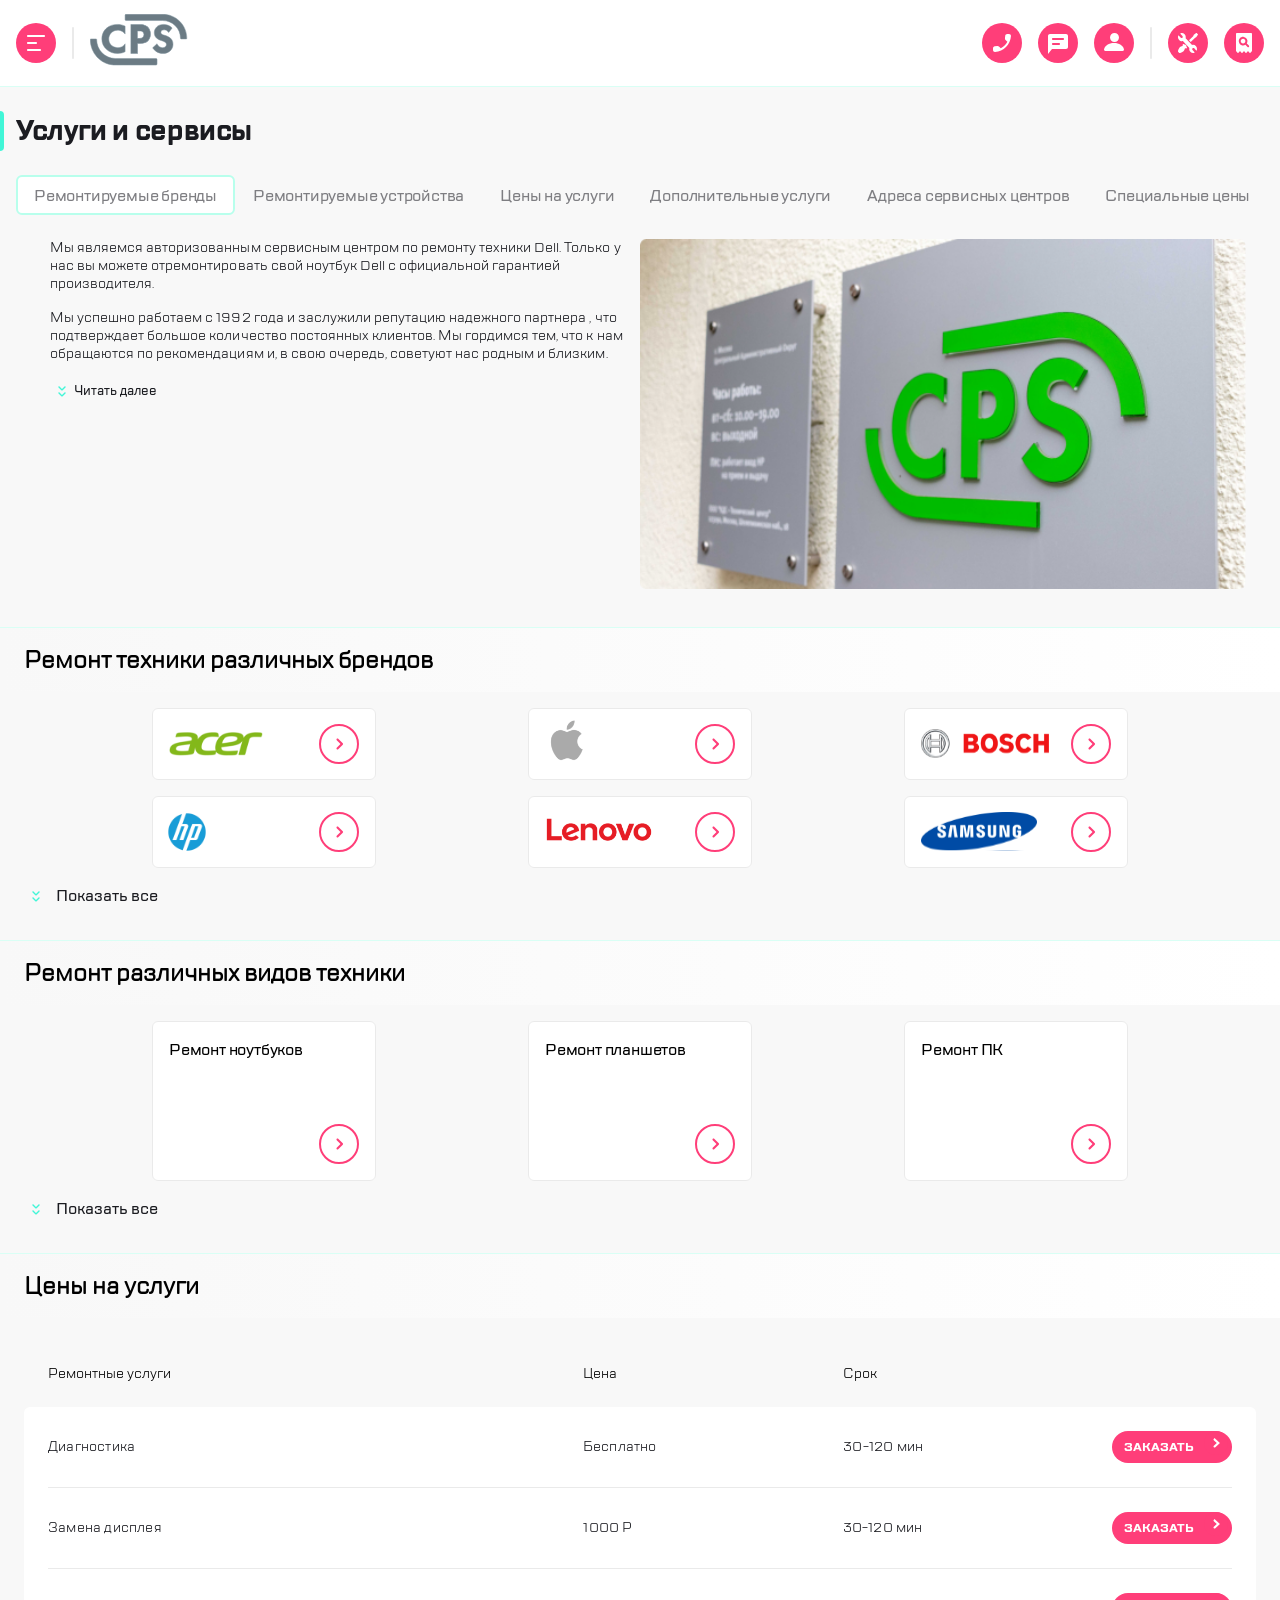
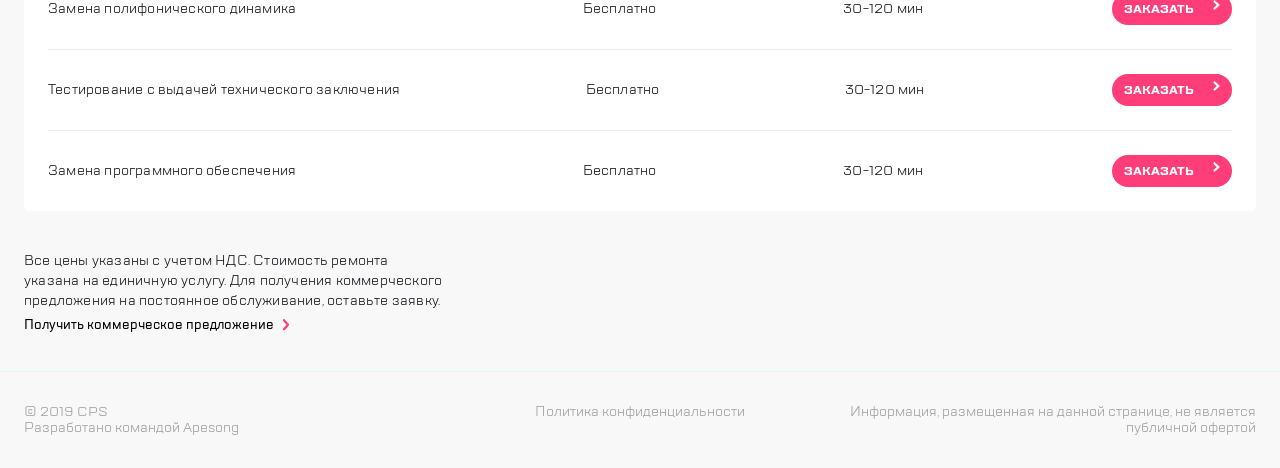
<file: index.html>
<!doctype html>
<html lang="ru">
  <head>
    <meta charset="UTF-8">
    <meta name="viewport" content="width=device-width,user-scalable=no,initial-scale=1,maximum-scale=1,minimum-scale=1">
    <meta http-equiv="X-UA-Compatible" content="ie=edge">
    <title>CPS</title>
  <link href="style.css" rel="stylesheet"></head>

  <body>
    <div class="overlay"></div>

    <header class="header">
      <nav class="header__nav container">
        <div class="header__menu">
          <button class="header__item icon-button icon-button--burger">
            <img class="header__button-icon" src="./img/ic/burger.svg" alt="Открыть меню">
          </button>
          <div class="header__divider header__divider--left"></div>
          <div class="header__logo logo">
            <img class="logo__img" src="./img/ic/Group.svg" alt="CPS Logo">
          </div>
        </div>

        <div class="header__actions">
          <ul class="header__list header__list--mobile">
            <li class="header__item">
              <button class="header__button callback__button">
                <img class="header__button-icon" src="./img/ic/call.svg" alt="Заказать звонок">
              </button>
            </li>
            <li class="header__item">
              <button class="header__button feedback__button">
                <img class="header__button-icon" src="./img/ic/chat.svg" alt="Обратная связь">
              </button>
            </li>
            <li class="header__item">
              <button class="header__button profile__button">
                <img class="header__button-icon" src="./img/ic/profile.svg" alt="Открыть профиль">
              </button>
            </li>
          </ul>
        </div>

        <div class="header__group">
          <div class="header__divider header__divider--right"></div>
          <ul class="header__list header__list--desktop">
            <li class="header__list">
              <button class="header__button">
                <span class="header__button-text">Оставить заявку</span>
                <img class="header__button-icon" src="./img/ic/repair.svg" alt="repair">
              </button>
            </li>
            <li class="header__list">
              <button class="header__button">
                <span class="header__button-text">Статус ремонта</span>
                <img class="header__button-icon" src="./img/ic/checkstatus.svg" alt="checkstatus">
              </button>
            </li>
          </ul>
        </div>
      </nav>
    </header>

    <main class="main">
      <aside class="nav-sidebar hidden">
        <nav class="nav-sidebar__nav">
          <div class="nav-sidebar__button-wrapper nav-sidebar__toggle-container">
            <button class="nav-sidebar__button nav-sidebar__button--burger-exit">
              <img class="nav-sidebar__icon" src="./img/ic/burger_exit.svg" alt="exit button">
            </button>
          </div>
          <div class="nav-sidebar__logo-wrapper">
            <img class="nav-sidebar__logo" src="./img/ic/Group.svg" alt="CPS Logo">
          </div>
          <div class="nav-sidebar__button-wrapper nav-sidebar__actions-container">
            <button class="nav-sidebar__button nav-sidebar__button--search">
              <img class="nav-sidebar__icon" src="./img/ic/search.svg" alt="search button">
            </button>
          </div>
        </nav>

        <div class="nav-sidebar__tabs">
          <label class="nav-sidebar__tab-label">
            <input class="nav-sidebar__tab-input nav-sidebar__tab-input--checked" type="radio" name="tab-nav" checked="checked">
            Ремонт техники
          </label>
          <label class="nav-sidebar__tab-label">
            <input class="nav-sidebar__tab-input" type="radio" name="tab-nav">
            Услуги и сервисы
          </label>
          <label class="nav-sidebar__tab-label">
            <input class="nav-sidebar__tab-input" type="radio" name="tab-nav">
            Корпоративным клиентам
          </label>
          <label class="nav-sidebar__tab-label">
            <input class="nav-sidebar__tab-input" type="radio" name="tab-nav">
            Продавцам техники
          </label>
          <label class="nav-sidebar__tab-label">
            <input class="nav-sidebar__tab-input" type="radio" name="tab-nav">
            Партнерам
          </label>
          <label class="nav-sidebar__tab-label">
            <input class="nav-sidebar__tab-input" type="radio" name="tab-nav">
            Производителям
          </label>
          <label class="nav-sidebar__tab-label">
            <input class="nav-sidebar__tab-input" type="radio" name="tab-nav">
            Наши сервисные центры
          </label>
          <label class="nav-sidebar__tab-label">
            <input class="nav-sidebar__tab-input" type="radio" name="tab-nav">
            Контакты
          </label>
        </div>

        <div class="nav-sidebar__contacts">
          <div class="nav-sidebar__contact-buttons">
            <div class="nav-sidebar__contact-button-wrapper">
              <button class="nav-sidebar__contact-button callback__button">
                <img class="nav-sidebar__contact-icon" src="./img/ic/call.svg" alt="call button">
              </button>
            </div>
            <div class="nav-sidebar__contact-button-wrapper">
              <button class="nav-sidebar__contact-button feedback__button">
                <img class="nav-sidebar__contact-icon" src="./img/ic/chat.svg" alt="chat button">
              </button>
            </div>
            <div class="nav-sidebar__contact-button-wrapper">
              <button class="nav-sidebar__contact-button profile__button">
                <img class="nav-sidebar__contact-icon" src="./img/ic/profile.svg" alt="profile button">
              </button>
            </div>
          </div>
          <p class="nav-sidebar__email">mail@cps.com</p>
          <p class="nav-sidebar__phone">8 800 890 8900</p>
          <div class="nav-sidebar__lang-switch">
            <label class="nav-sidebar__lang-label">
              <input class="nav-sidebar__lang-input nav-sidebar__lang-input--checked" type="radio" name="tab__lang" checked="checked">
              RU
            </label>
            <label class="nav-sidebar__lang-label">
              <input class="nav-sidebar__lang-input" type="radio" name="tab__lang">
              EN
            </label>
            <label class="nav-sidebar__lang-label">
              <input class="nav-sidebar__lang-input" type="radio" name="tab__lang">
              CH
            </label>
          </div>
        </div>
      </aside>

      <div class="main__container">
        <section class="main__section">
          <div class="main__header">
            <div class="main__title-wrapper">
              <div class="main__divider"></div>
              <h1 class="main__heading">Услуги и сервисы</h1>
            </div>
            <div class="main__actions">
              <ul class="main__action-list">
                <li class="main__action-item">
                  <button class="main__action-button">
                    <span class="main__action-text">Оставить заявку</span>
                    <img class="main__action-icon" src="./img/ic/repair.svg" alt="repair">
                  </button>
                </li>
                <li class="main__action-item">
                  <button class="main__action-button">
                    <span class="main__action-text">Статус ремонта</span>
                    <img class="main__action-icon" src="./img/ic/checkstatus.svg" alt="checkstatus">
                  </button>
                </li>
              </ul>
            </div>
          </div>

          <aside class="feedback-sidebar drawer hidden">
            <div class="feedback-sidebar__close-wrapper drawer__close-wrapper">
              <button class="feedback-sidebar__close-button drawer__close-button">
                <img src="./img/ic/burger_exit.svg" alt="close">
              </button>
            </div>
            <div class="feedback-sidebar__header drawer__header">
              <div class="feedback-sidebar__divider drawer__divider"></div>
              <h2 class="feedback-sidebar__title drawer__title">Обратная связь</h2>
            </div>
            <div class="feedback-sidebar__fields drawer__fields">
              <div class="feedback-sidebar__field drawer__field">
                <input class="feedback-sidebar__input drawer__input" type="text" id="feedback_name" placeholder="Имя">
              </div>
              <div class="feedback-sidebar__field drawer__field">
                <input class="feedback-sidebar__input drawer__input" type="tel" id="feedback_phone" placeholder="Телефон">
              </div>
              <div class="feedback-sidebar__field drawer__field">
                <input class="feedback-sidebar__input drawer__input" type="email" id="feedback_email" placeholder="Электронная почта">
              </div>
              <div class="feedback-sidebar__field drawer__field">
                <textarea class="feedback-sidebar__textarea drawer__textarea" id="feedback_message" placeholder="Сообщение"></textarea>
              </div>
            </div>
            <div class="feedback-sidebar__footer drawer__footer">
              <p class="feedback-sidebar__disclaimer drawer__disclaimer">
                Нажимая “отправить”, вы даете согласие на
                <a href="#">обработку персональных данных</a> и соглашаетесь с
                нашей
                <a href="#">политикой конфиденциальности</a>
              </p>
            </div>
            <div class="feedback-sidebar__submit drawer__submit">
              <button type="submit" class="feedback-sidebar__button-submit drawer__button-submit">
                <span>Отправить</span>
                <img src="./img/ic/goside.svg" alt="go side">
              </button>
            </div>
          </aside>

          <aside class="callback-sidebar drawer hidden">
            <div class="callback-sidebar__close-wrapper drawer__close-wrapper">
              <button class="callback-sidebar__close-button drawer__close-button">
                <img src="./img/ic/burger_exit.svg" alt="close">
              </button>
            </div>
            <div class="callback-sidebar__header drawer__header">
              <div class="callback-sidebar__divider drawer__divider"></div>
              <h2 class="callback-sidebar__title drawer__title">Заказать звонок</h2>
            </div>
            <div class="callback-sidebar__field">
              <input class="callback-sidebar__input drawer__input" type="tel" id="callback_phone" placeholder="Телефон">
            </div>
            <div class="callback-sidebar__footer drawer__footer">
              <p class="callback-sidebar__disclaimer drawer__disclaimer">
                Нажимая “отправить”, вы даете согласие на
                <a href="#">обработку персональных данных</a> и соглашаетесь с
                нашей
                <a href="#">политикой конфиденциальности</a>
              </p>
            </div>
            <div class="callback-sidebar__submit drawer__submit">
              <button type="submit" class="callback-sidebar__button-submit drawer__button-submit">
                <span>Отправить</span>
                <img src="./img/ic/goside.svg" alt="go side">
              </button>
            </div>
          </aside>

          <div class="main__tabs">
            <div class="main__tabs-group">
              <input class="main__tab-input" type="radio" id="tab1" name="tab-control" checked="checked">
              <label class="main__tab-label" for="tab1">Ремонтируемые бренды</label>

              <input class="main__tab-input" type="radio" id="tab2" name="tab-control">
              <label class="main__tab-label" for="tab2">Ремонтируемые устройства</label>

              <input class="main__tab-input" type="radio" id="tab3" name="tab-control">
              <label class="main__tab-label" for="tab3">Цены на услуги</label>

              <input class="main__tab-input" type="radio" id="tab4" name="tab-control">
              <label class="main__tab-label" for="tab4">Дополнительные услуги</label>

              <input class="main__tab-input" type="radio" id="tab5" name="tab-control">
              <label class="main__tab-label" for="tab5">Адреса сервисных центров</label>

              <input class="main__tab-input" type="radio" id="tab6" name="tab-control">
              <label class="main__tab-label" for="tab6">Специальные цены</label>

              <input class="main__tab-input" type="radio" id="tab7" name="tab-control">
              <label class="main__tab-label" for="tab7">Отзывы</label>
            </div>
          </div>

          <div class="main__content">
            <div class="main__text-wrapper">
              <p class="main__text main__text--first">
                Мы являемся авторизованным сервисным центром по ремонту техники
                Dell. Только у нас вы можете отремонтировать свой ноутбук Dell с
                официальной гарантией производителя.
              </p>
              <p class="main__text main__text--second">
                Мы успешно работаем с 1992 года и заслужили репутацию надежного
                партнера
                <span class="main__highlight">
                  , что подтверждает большое количество постоянных клиентов. Мы
                  гордимся тем, что к нам обращаются по рекомендациям и, в свою
                  очередь, советуют нас родным и близким.
                </span>
              </p>
              <p class="main__text main__text--third">
                Lorem ipsum dolor sit amet consectetur adipisicing elit.
                Architecto, soluta. Possimus ipsa architecto recusandae ut
                officia necessitatibus soluta hic! Delectus, error earum vero
                ratione atque quam, sint hic non mollitia, dolorem iste odio
                quod repellat corrupti in corporis repellendus fugit autem
                eveniet maiores dolorum ex placeat. Iusto ullam delectus qui
                necessitatibus similique saepe unde officia enim vel nemo labore
                doloremque iste ad debitis incidunt, mollitia quaerat itaque
                neque, eligendi quibusdam libero. At molestiae obcaecati ut modi
                ducimus laudantium quidem libero voluptatem nulla, harum porro,
                id doloribus voluptas rerum aut veritatis excepturi! Iure maxime
                asperiores inventore saepe? Ex maiores aut quas!</p>
              <div class="main__controls">
                <button class="main__expand-button" id="main__expand-button">
                  <img class="main__expand-icon" src="./img/ic/expand.svg" alt="expand">
                  Читать далее
                </button>
                <button class="main__hiden-button" id="main__hiden-button">
                  <img class="main__hiden-icon arrow__icon--flip" src="./img/ic/expand.svg" alt="hiden">
                  Скрыть текст
                </button>
              </div>
            </div>
            <div class="main__image-wrapper">
              <img class="main__image" src="./img/MG_3223.png" alt="CPS Picture">
            </div>
          </div>
        </section>

        <section class="brands swiper1">
          <div class="brands__header">
            <h2 class="brands__title section__title">Ремонт техники различных брендов</h2>
          </div>

          <ul class="brands__list swiper-wrapper">
            <li class="brands__item swiper-slide">
              <div class="brands__card">
                <img class="brands__logo" src="./img/acer.svg" alt="Acer">
              </div>
              <button class="brands__go-button">
                <img class="brands__go-icon" src="./img/go.svg" alt="go">
              </button>
            </li>
            <li class="brands__item swiper-slide">
              <div class="brands__card">
                <img class="brands__logo brands__logo--apple" src="./img/apple.svg" alt="Apple">
              </div>
              <button class="brands__go-button">
                <img class="brands__go-icon" src="./img/go.svg" alt="go">
              </button>
            </li>
            <li class="brands__item swiper-slide">
              <div class="brands__card">
                <img class="brands__logo" src="./img/bosch.svg" alt="Bosch">
              </div>
              <button class="brands__go-button">
                <img class="brands__go-icon" src="./img/go.svg" alt="go">
              </button>
            </li>
            <li class="brands__item swiper-slide">
              <div class="brands__card">
                <img class="brands__logo brands__logo--hp" src="./img/HP.svg" alt="HP">
              </div>
              <button class="brands__go-button">
                <img class="brands__go-icon" src="./img/go.svg" alt="go">
              </button>
            </li>
            <li class="brands__item swiper-slide">
              <div class="brands__card">
                <img class="brands__logo" src="./img/lenovo.svg" alt="Lenovo">
              </div>
              <button class="brands__go-button">
                <img class="brands__go-icon" src="./img/go.svg" alt="go">
              </button>
            </li>
            <li class="brands__item swiper-slide">
              <div class="brands__card">
                <img class="brands__logo" src="./img/samsung.svg" alt="Samsung">
              </div>
              <button class="brands__go-button">
                <img class="brands__go-icon" src="./img/go.svg" alt="go">
              </button>
            </li>
            <li class="brands__item swiper-slide">
              <div class="brands__card">
                <img class="brands__logo" src="./img/sony.svg" alt="Sony">
              </div>
              <button class="brands__go-button brands__go-button--hidden">
                <img class="brands__go-icon" src="./img/go.svg" alt="go">
              </button>
            </li>
            <li class="brands__item swiper-slide">
              <div class="brands__card">
                <img class="brands__logo" src="./img/ViewSonic.svg" alt="ViewSonic">
              </div>
              <button class="brands__go-button">
                <img class="brands__go-icon" src="./img/go.svg" alt="go">
              </button>
            </li>
            <li class="brands__item swiper-slide">
              <div class="brands__card">
                <img class="brands__logo" src="./img/acer.svg" alt="Acer">
              </div>
              <button class="brands__go-button">
                <img class="brands__go-icon" src="./img/go.svg" alt="go">
              </button>
            </li>
            <li class="brands__item swiper-slide">
              <div class="brands__card">
                <img class="brands__logo brands__logo--apple" src="./img/apple.svg" alt="Apple">
              </div>
              <button class="brands__go-button">
                <img class="brands__go-icon" src="./img/go.svg" alt="go">
              </button>
            </li>
            <li class="brands__item swiper-slide">
              <div class="brands__card">
                <img class="brands__logo" src="./img/bosch.svg" alt="Bosch">
              </div>
              <button class="brands__go-button">
                <img class="brands__go-icon" src="./img/go.svg" alt="go">
              </button>
            </li>
          </ul>

          <div class="swiper-pagination swiper-pagination1"></div>

          <div class="brands__controls">
            <button id="brands__toggle--visible" class="brands__toggle">
              <img class="brands__toggle-icon" src="./img/expand.svg" alt="expand">
              Показать все
            </button>
            <button id="brands__toggle--hidden" class="brands__toggle">
              <img class="brands__toggle-icon arrow__icon--flip" src="./img/expand.svg" alt="expand">
              Скрыть все
            </button>
          </div>
        </section>

        <section class="devices swiper2">
          <div class="devices__header">
            <h2 class="devices__title section__title">Ремонт различных видов техники</h2>
          </div>

          <ul class="devices__list swiper-wrapper">
            <li class="devices__item swiper-slide">
              <p>Ремонт ноутбуков</p>
              <button class="devices__go-button">
                <img class="devices__go-icon" src="./img/go.svg" alt="go">
              </button>
            </li>
            <li class="devices__item swiper-slide">
              <p>Ремонт планшетов</p>
              <button class="devices__go-button">
                <img class="devices__go-icon" src="./img/go.svg" alt="go">
              </button>
            </li>
            <li class="devices__item swiper-slide">
              <p>Ремонт ПК</p>
              <button class="devices__go-button">
                <img class="devices__go-icon" src="./img/go.svg" alt="go">
              </button>
            </li>
            <li class="devices__item swiper-slide">
              <p>Ремонт мониторов</p>
              <button class="devices__go-button">
                <img class="devices__go-icon" src="./img/go.svg" alt="go">
              </button>
            </li>
            <li class="devices__item devices__item--hidden swiper-slide">
              <p>Ремонт игровых приставок</p>
              <button class="devices__go-button">
                <img class="devices__go-icon" src="./img/go.svg" alt="go">
              </button>
            </li>
            <li class="devices__item swiper-slide">
              <p>Восстановление данных</p>
              <button class="devices__go-button">
                <img class="devices__go-icon" src="./img/go.svg" alt="go">
              </button>
            </li>
            <li class="devices__item swiper-slide">
              <p>Сборка ПК на заказ</p>
              <button class="devices__go-button">
                <img class="devices__go-icon" src="./img/go.svg" alt="go">
              </button>
            </li>
            <li class="devices__item swiper-slide">
              <p>Установка и настройка ПО</p>
              <button class="devices__go-button">
                <img class="devices__go-icon" src="./img/go.svg" alt="go">
              </button>
            </li>
            <li class="devices__item swiper-slide">
              <p>Ремонт смартфонов</p>
              <button class="devices__go-button">
                <img class="devices__go-icon" src="./img/go.svg" alt="go">
              </button>
            </li>
          </ul>

          <div class="swiper-pagination swiper-pagination2"></div>

          <div class="devices__controls">
            <button id="devices__toggle--visible" class="devices__toggle">
              <img class="devices__toggle-icon" src="./img/expand.svg" alt="expand">
              Показать все
            </button>
            <button id="devices__toggle--hidden" class="devices__toggle">
              <img class="devices__toggle-icon arrow__icon--flip" src="./img/expand.svg" alt="expand">
              Скрыть все
            </button>
          </div>
        </section>

        <section class="price swiper3">
          <div class="price__header">
            <h2 class="price__title section__title">Цены на услуги</h2>
          </div>

          <ul class="price__list swiper-wrapper">
            <li class="price__item swiper-slide">
              <p>Ремонтные услуги</p>
              <p>Цена</p>
              <p>Срок</p>
            </li>
            <li class="price__item swiper-slide">
              <div class="price__info-group">
                <span class="price__label">Ремонтные услуги</span>
                <p class="price__value">Диагностика</p>
              </div>
              <div class="price__info-group">
                <span class="price__label">Цена</span>
                <p class="price__value">Бесплатно</p>
              </div>
              <div class="price__info-group">
                <span class="price__label">Срок</span>
                <p class="price__value">30-120 мин</p>
              </div>
              <button class="price__order-button" type="button">
                <span class="price__order-text">Заказать</span>
                <img class="price__order-icon" src="./img/ic/goside.svg" alt=">">
              </button>
            </li>
            <div class="price__item-divider">
              <div></div>
            </div>
            <li class="price__item swiper-slide">
              <div class="price__info-group">
                <span class="price__label">Ремонтные услуги</span>
                <p class="price__value">Замена дисплея</p>
              </div>
              <div class="price__info-group">
                <span class="price__label">Цена</span>
                <p class="price__value">1000 Р</p>
              </div>
              <div class="price__info-group">
                <span class="price__label">Срок</span>
                <p class="price__value">30-120 мин</p>
              </div>
              <button class="price__order-button" type="button">
                <span class="price__order-text">Заказать</span>
                <img class="price__order-icon" src="./img/ic/goside.svg" alt=">">
              </button>
            </li>
            <div class="price__item-divider">
              <div></div>
            </div>
            <li class="price__item swiper-slide">
              <div class="price__info-group">
                <span class="price__label">Ремонтные услуги</span>
                <p class="price__value">Замена полифонического динамика</p>
              </div>
              <div class="price__info-group">
                <span class="price__label">Цена</span>
                <p class="price__value">Бесплатно</p>
              </div>
              <div class="price__info-group">
                <span class="price__label">Срок</span>
                <p class="price__value">30-120 мин</p>
              </div>
              <button class="price__order-button" type="button">
                <span class="price__order-text">Заказать</span>
                <img class="price__order-icon" src="./img/ic/goside.svg" alt=">">
              </button>
            </li>
            <div class="price__item-divider">
              <div></div>
            </div>
            <li class="price__item swiper-slide">
              <div class="price__info-group">
                <span class="price__label">Ремонтные услуги</span>
                <p class="price__value">
                  Тестирование с выдачей <br>
                  технического заключения
                </p>
              </div>
              <div class="price__info-group">
                <span class="price__label">Цена</span>
                <p class="price__value">Бесплатно</p>
              </div>
              <div class="price__info-group">
                <span class="price__label">Срок</span>
                <p class="price__value">30-120 мин</p>
              </div>
              <button class="price__order-button" type="button">
                <span class="price__order-text">Заказать</span>
                <img class="price__order-icon" src="./img/ic/goside.svg" alt=">">
              </button>
            </li>
            <div class="price__item-divider">
              <div></div>
            </div>
            <li class="price__item swiper-slide">
              <div class="price__info-group">
                <span class="price__label">Ремонтные услуги</span>
                <p class="price__value">
                  Замена программного <br>
                  обеспечения
                </p>
              </div>
              <div class="price__info-group">
                <span class="price__label">Цена</span>
                <p class="price__value">Бесплатно</p>
              </div>
              <div class="price__info-group">
                <span class="price__label">Срок</span>
                <p class="price__value">30-120 мин</p>
              </div>
              <button class="price__order-button" type="button">
                <span class="price__order-text">Заказать</span>
                <img class="price__order-icon" src="./img/ic/goside.svg" alt=">">
              </button>
            </li>
          </ul>

          <div class="swiper-pagination swiper-pagination3"></div>

          <div class="price__info">
            <p class="price__disclaimer">
              Все цены указаны с учетом НДС. Стоимость ремонта указана на
              единичную услугу. Для получения коммерческого предложения на
              постоянное обслуживание, оставьте заявку.
            </p>
            <div class="price__offer">
              <button class="price__offer-button">
                Получить коммерческое предложение
                <img class="price__offer-icon" src="./img/ic/more.svg" alt="more">
              </button>
            </div>
          </div>
        </section>
        <footer class="footer">
          <div class="footer__content">
            <p class="footer__copyright">
              <span>© 2019 CPS</span> <br>Разработано командой Apesong
            </p>
            <p class="footer__privacy">Политика конфиденциальности</p>
            <p class="footer__disclaimer">
              Информация, размещенная на данной странице, не является публичной
              офертой
            </p>
          </div>
        </footer>
      </div>
    </main>
  <script type="text/javascript" src="./js/bundle.js"></script></body>
</html>
</file>
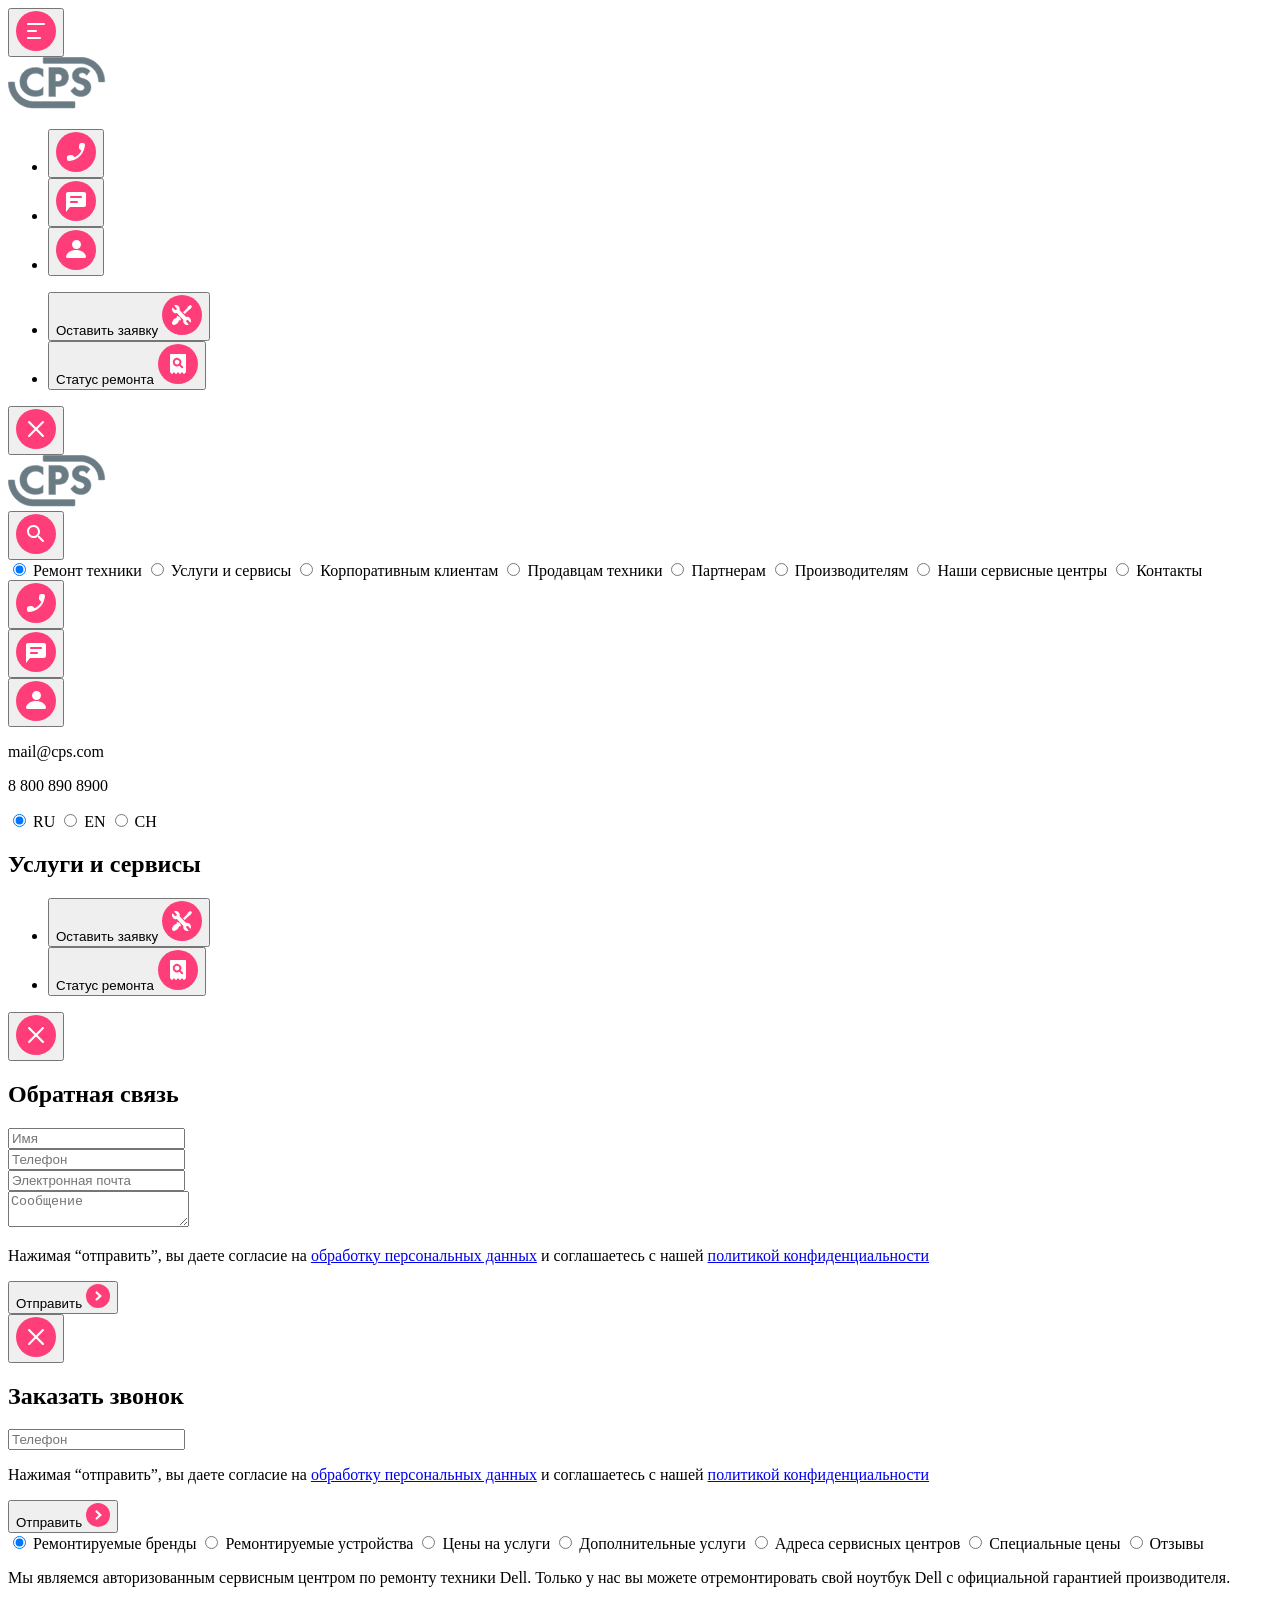
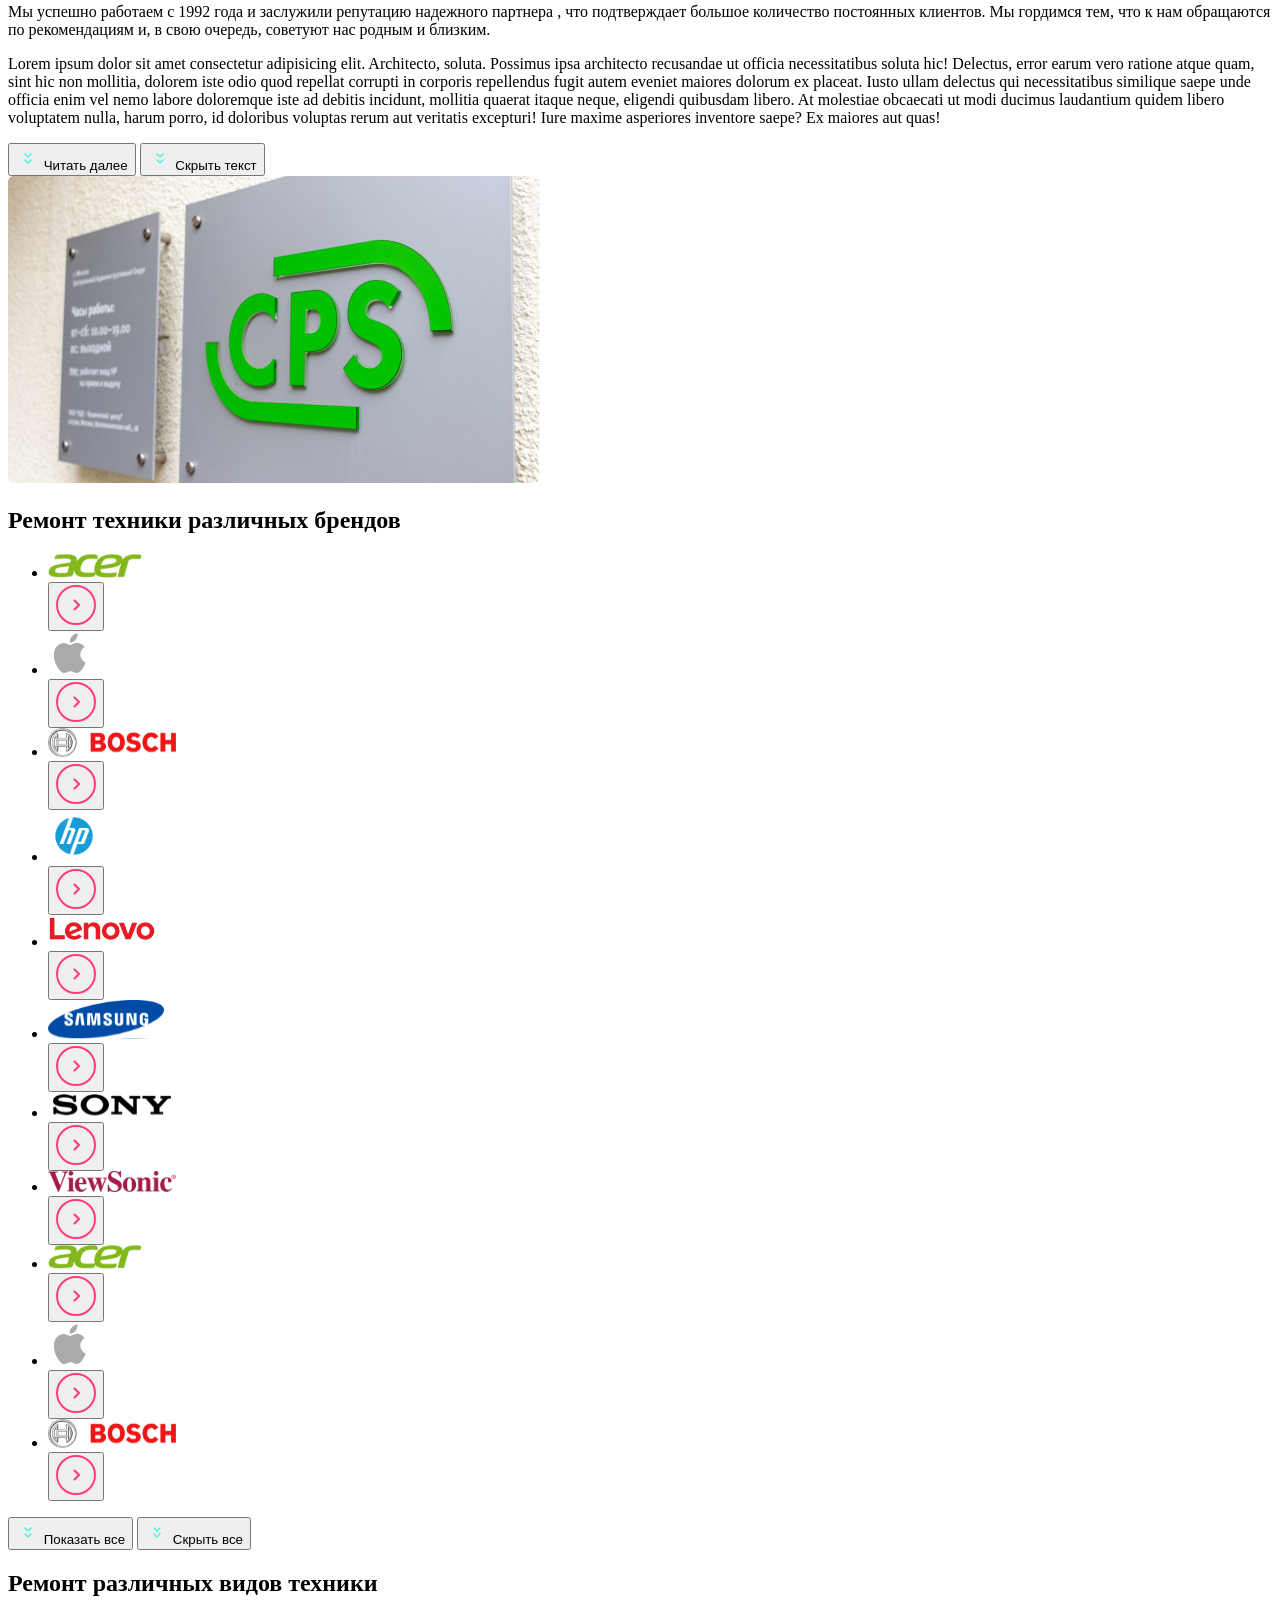
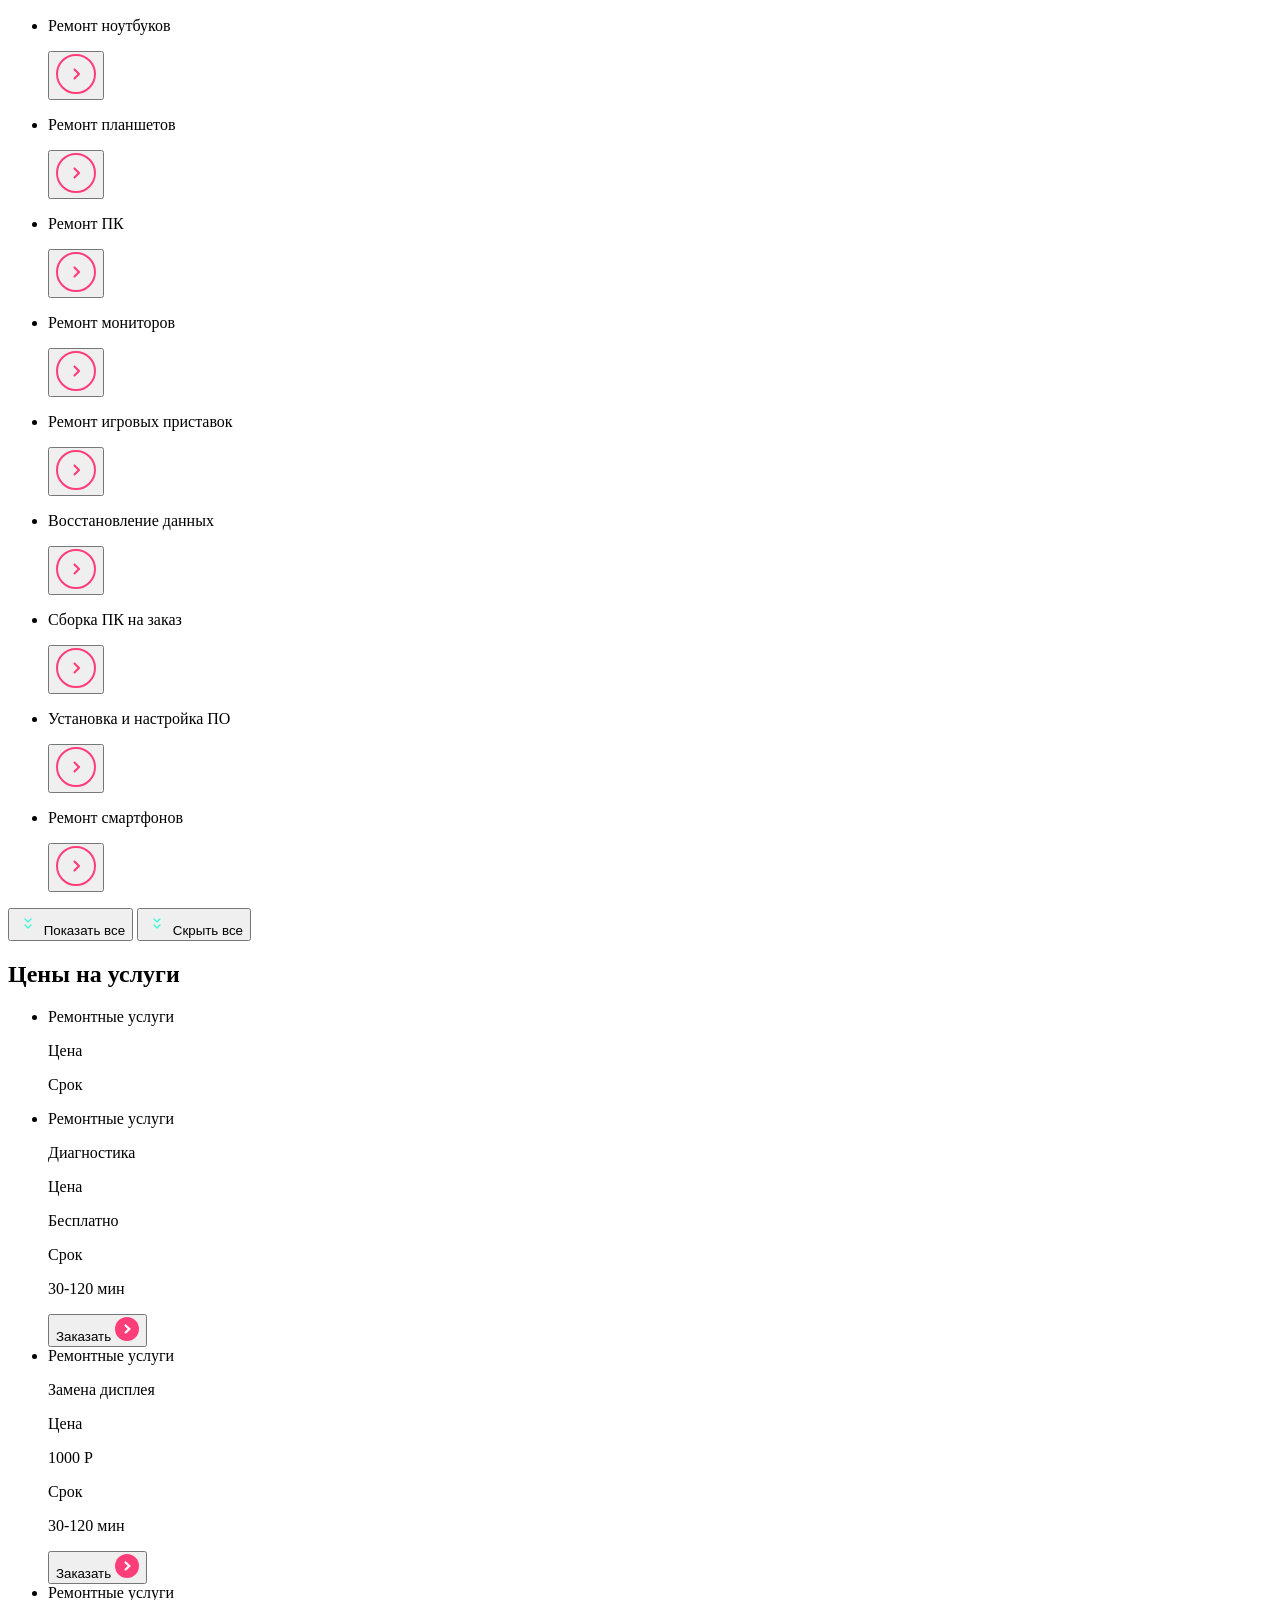
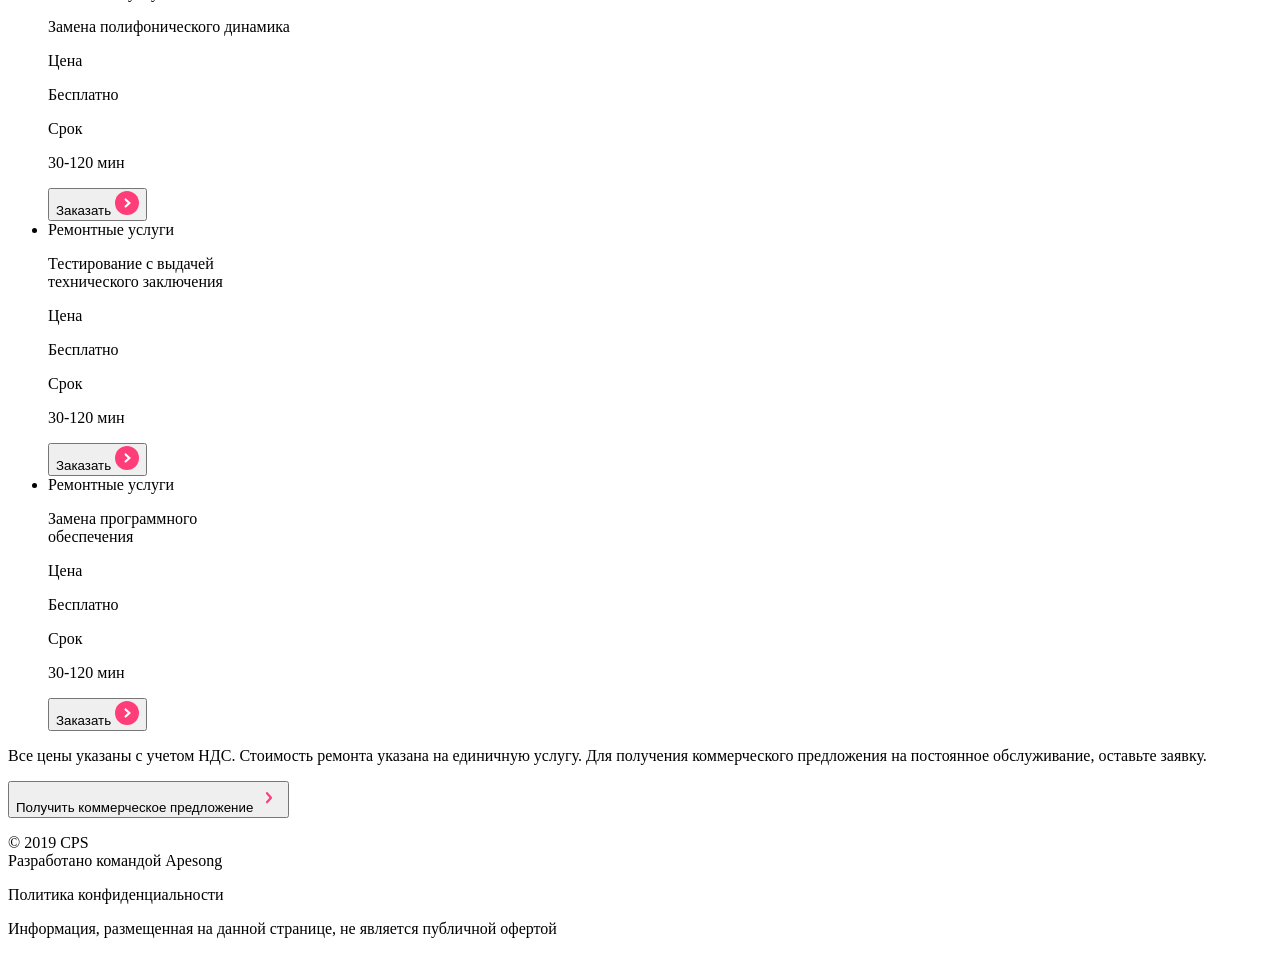
<file: src/index.html>
<!doctype html>
<html lang="ru">
  <head>
    <meta charset="UTF-8" />
    <meta
      name="viewport"
      content="width=device-width,user-scalable=no,initial-scale=1,maximum-scale=1,minimum-scale=1"
    />
    <meta http-equiv="X-UA-Compatible" content="ie=edge" />
    <title>CPS</title>
  </head>

  <body>
    <div class="overlay"></div>

    <header class="header">
      <nav class="header__nav container">
        <div class="header__menu">
          <button class="header__item icon-button icon-button--burger">
            <img
              class="header__button-icon"
              src="./img/ic/burger.svg"
              alt="Открыть меню"
            />
          </button>
          <div class="header__divider header__divider--left"></div>
          <div class="header__logo logo">
            <img class="logo__img" src="./img/ic/Group.svg" alt="CPS Logo" />
          </div>
        </div>

        <div class="header__actions">
          <ul class="header__list header__list--mobile">
            <li class="header__item">
              <button class="header__button callback__button">
                <img
                  class="header__button-icon"
                  src="./img/ic/call.svg"
                  alt="Заказать звонок"
                />
              </button>
            </li>
            <li class="header__item">
              <button class="header__button feedback__button">
                <img
                  class="header__button-icon"
                  src="./img/ic/chat.svg"
                  alt="Обратная связь"
                />
              </button>
            </li>
            <li class="header__item">
              <button class="header__button profile__button">
                <img
                  class="header__button-icon"
                  src="./img/ic/profile.svg"
                  alt="Открыть профиль"
                />
              </button>
            </li>
          </ul>
        </div>

        <div class="header__group">
          <div class="header__divider header__divider--right"></div>
          <ul class="header__list header__list--desktop">
            <li class="header__list">
              <button class="header__button">
                <span class="header__button-text">Оставить заявку</span>
                <img
                  class="header__button-icon"
                  src="./img/ic/repair.svg"
                  alt="repair"
                />
              </button>
            </li>
            <li class="header__list">
              <button class="header__button">
                <span class="header__button-text">Статус ремонта</span>
                <img
                  class="header__button-icon"
                  src="./img/ic/checkstatus.svg"
                  alt="checkstatus"
                />
              </button>
            </li>
          </ul>
        </div>
      </nav>
    </header>

    <main class="main">
      <aside class="nav-sidebar hidden">
        <nav class="nav-sidebar__nav">
          <div
            class="nav-sidebar__button-wrapper nav-sidebar__toggle-container"
          >
            <button
              class="nav-sidebar__button nav-sidebar__button--burger-exit"
            >
              <img
                class="nav-sidebar__icon"
                src="./img/ic/burger_exit.svg"
                alt="exit button"
              />
            </button>
          </div>
          <div class="nav-sidebar__logo-wrapper">
            <img
              class="nav-sidebar__logo"
              src="./img/ic/Group.svg"
              alt="CPS Logo"
            />
          </div>
          <div
            class="nav-sidebar__button-wrapper nav-sidebar__actions-container"
          >
            <button class="nav-sidebar__button nav-sidebar__button--search">
              <img
                class="nav-sidebar__icon"
                src="./img/ic/search.svg"
                alt="search button"
              />
            </button>
          </div>
        </nav>

        <div class="nav-sidebar__tabs">
          <label class="nav-sidebar__tab-label">
            <input
              class="nav-sidebar__tab-input nav-sidebar__tab-input--checked"
              type="radio"
              name="tab-nav"
              checked="checked"
            />
            Ремонт техники
          </label>
          <label class="nav-sidebar__tab-label">
            <input class="nav-sidebar__tab-input" type="radio" name="tab-nav" />
            Услуги и сервисы
          </label>
          <label class="nav-sidebar__tab-label">
            <input class="nav-sidebar__tab-input" type="radio" name="tab-nav" />
            Корпоративным клиентам
          </label>
          <label class="nav-sidebar__tab-label">
            <input class="nav-sidebar__tab-input" type="radio" name="tab-nav" />
            Продавцам техники
          </label>
          <label class="nav-sidebar__tab-label">
            <input class="nav-sidebar__tab-input" type="radio" name="tab-nav" />
            Партнерам
          </label>
          <label class="nav-sidebar__tab-label">
            <input class="nav-sidebar__tab-input" type="radio" name="tab-nav" />
            Производителям
          </label>
          <label class="nav-sidebar__tab-label">
            <input class="nav-sidebar__tab-input" type="radio" name="tab-nav" />
            Наши сервисные центры
          </label>
          <label class="nav-sidebar__tab-label">
            <input class="nav-sidebar__tab-input" type="radio" name="tab-nav" />
            Контакты
          </label>
        </div>

        <div class="nav-sidebar__contacts">
          <div class="nav-sidebar__contact-buttons">
            <div class="nav-sidebar__contact-button-wrapper">
              <button class="nav-sidebar__contact-button callback__button">
                <img
                  class="nav-sidebar__contact-icon"
                  src="./img/ic/call.svg"
                  alt="call button"
                />
              </button>
            </div>
            <div class="nav-sidebar__contact-button-wrapper">
              <button class="nav-sidebar__contact-button feedback__button">
                <img
                  class="nav-sidebar__contact-icon"
                  src="./img/ic/chat.svg"
                  alt="chat button"
                />
              </button>
            </div>
            <div class="nav-sidebar__contact-button-wrapper">
              <button class="nav-sidebar__contact-button profile__button">
                <img
                  class="nav-sidebar__contact-icon"
                  src="./img/ic/profile.svg"
                  alt="profile button"
                />
              </button>
            </div>
          </div>
          <p class="nav-sidebar__email">mail@cps.com</p>
          <p class="nav-sidebar__phone">8 800 890 8900</p>
          <div class="nav-sidebar__lang-switch">
            <label class="nav-sidebar__lang-label">
              <input
                class="nav-sidebar__lang-input nav-sidebar__lang-input--checked"
                type="radio"
                name="tab__lang"
                checked="checked"
              />
              RU
            </label>
            <label class="nav-sidebar__lang-label">
              <input
                class="nav-sidebar__lang-input"
                type="radio"
                name="tab__lang"
              />
              EN
            </label>
            <label class="nav-sidebar__lang-label">
              <input
                class="nav-sidebar__lang-input"
                type="radio"
                name="tab__lang"
              />
              CH
            </label>
          </div>
        </div>
      </aside>

      <div class="main__container">
        <section class="main__section">
          <div class="main__header">
            <div class="main__title-wrapper">
              <div class="main__divider"></div>
              <h1 class="main__heading">Услуги и сервисы</h1>
            </div>
            <div class="main__actions">
              <ul class="main__action-list">
                <li class="main__action-item">
                  <button class="main__action-button">
                    <span class="main__action-text">Оставить заявку</span>
                    <img
                      class="main__action-icon"
                      src="./img/ic/repair.svg"
                      alt="repair"
                    />
                  </button>
                </li>
                <li class="main__action-item">
                  <button class="main__action-button">
                    <span class="main__action-text">Статус ремонта</span>
                    <img
                      class="main__action-icon"
                      src="./img/ic/checkstatus.svg"
                      alt="checkstatus"
                    />
                  </button>
                </li>
              </ul>
            </div>
          </div>

          <aside class="feedback-sidebar drawer hidden">
            <div class="feedback-sidebar__close-wrapper drawer__close-wrapper">
              <button
                class="feedback-sidebar__close-button drawer__close-button"
              >
                <img src="./img/ic/burger_exit.svg" alt="close" />
              </button>
            </div>
            <div class="feedback-sidebar__header drawer__header">
              <div class="feedback-sidebar__divider drawer__divider"></div>
              <h2 class="feedback-sidebar__title drawer__title"
                >Обратная связь</h2
              >
            </div>
            <div class="feedback-sidebar__fields drawer__fields">
              <div class="feedback-sidebar__field drawer__field">
                <input
                  class="feedback-sidebar__input drawer__input"
                  type="text"
                  id="feedback_name"
                  placeholder="Имя"
                />
              </div>
              <div class="feedback-sidebar__field drawer__field">
                <input
                  class="feedback-sidebar__input drawer__input"
                  type="tel"
                  id="feedback_phone"
                  placeholder="Телефон"
                />
              </div>
              <div class="feedback-sidebar__field drawer__field">
                <input
                  class="feedback-sidebar__input drawer__input"
                  type="email"
                  id="feedback_email"
                  placeholder="Электронная почта"
                />
              </div>
              <div class="feedback-sidebar__field drawer__field">
                <textarea
                  class="feedback-sidebar__textarea drawer__textarea"
                  id="feedback_message"
                  placeholder="Сообщение"
                ></textarea>
              </div>
            </div>
            <div class="feedback-sidebar__footer drawer__footer">
              <p class="feedback-sidebar__disclaimer drawer__disclaimer">
                Нажимая “отправить”, вы даете согласие на
                <a href="#">обработку персональных данных</a> и соглашаетесь с
                нашей
                <a href="#">политикой конфиденциальности</a>
              </p>
            </div>
            <div class="feedback-sidebar__submit drawer__submit">
              <button
                type="submit"
                class="feedback-sidebar__button-submit drawer__button-submit"
              >
                <span>Отправить</span>
                <img src="./img/ic/goside.svg" alt="go side" />
              </button>
            </div>
          </aside>

          <aside class="callback-sidebar drawer hidden">
            <div class="callback-sidebar__close-wrapper drawer__close-wrapper">
              <button
                class="callback-sidebar__close-button drawer__close-button"
              >
                <img src="./img/ic/burger_exit.svg" alt="close" />
              </button>
            </div>
            <div class="callback-sidebar__header drawer__header">
              <div class="callback-sidebar__divider drawer__divider"></div>
              <h2 class="callback-sidebar__title drawer__title"
                >Заказать звонок</h2
              >
            </div>
            <div class="callback-sidebar__field">
              <input
                class="callback-sidebar__input drawer__input"
                type="tel"
                id="callback_phone"
                placeholder="Телефон"
              />
            </div>
            <div class="callback-sidebar__footer drawer__footer">
              <p class="callback-sidebar__disclaimer drawer__disclaimer">
                Нажимая “отправить”, вы даете согласие на
                <a href="#">обработку персональных данных</a> и соглашаетесь с
                нашей
                <a href="#">политикой конфиденциальности</a>
              </p>
            </div>
            <div class="callback-sidebar__submit drawer__submit">
              <button
                type="submit"
                class="callback-sidebar__button-submit drawer__button-submit"
              >
                <span>Отправить</span>
                <img src="./img/ic/goside.svg" alt="go side" />
              </button>
            </div>
          </aside>

          <div class="main__tabs">
            <div class="main__tabs-group">
              <input
                class="main__tab-input"
                type="radio"
                id="tab1"
                name="tab-control"
                checked="checked"
              />
              <label class="main__tab-label" for="tab1"
                >Ремонтируемые бренды</label
              >

              <input
                class="main__tab-input"
                type="radio"
                id="tab2"
                name="tab-control"
              />
              <label class="main__tab-label" for="tab2"
                >Ремонтируемые устройства</label
              >

              <input
                class="main__tab-input"
                type="radio"
                id="tab3"
                name="tab-control"
              />
              <label class="main__tab-label" for="tab3">Цены на услуги</label>

              <input
                class="main__tab-input"
                type="radio"
                id="tab4"
                name="tab-control"
              />
              <label class="main__tab-label" for="tab4"
                >Дополнительные услуги</label
              >

              <input
                class="main__tab-input"
                type="radio"
                id="tab5"
                name="tab-control"
              />
              <label class="main__tab-label" for="tab5"
                >Адреса сервисных центров</label
              >

              <input
                class="main__tab-input"
                type="radio"
                id="tab6"
                name="tab-control"
              />
              <label class="main__tab-label" for="tab6">Специальные цены</label>

              <input
                class="main__tab-input"
                type="radio"
                id="tab7"
                name="tab-control"
              />
              <label class="main__tab-label" for="tab7">Отзывы</label>
            </div>
          </div>

          <div class="main__content">
            <div class="main__text-wrapper">
              <p class="main__text main__text--first">
                Мы являемся авторизованным сервисным центром по ремонту техники
                Dell. Только у нас вы можете отремонтировать свой ноутбук Dell с
                официальной гарантией производителя.
              </p>
              <p class="main__text main__text--second">
                Мы успешно работаем с 1992 года и заслужили репутацию надежного
                партнера
                <span class="main__highlight">
                  , что подтверждает большое количество постоянных клиентов. Мы
                  гордимся тем, что к нам обращаются по рекомендациям и, в свою
                  очередь, советуют нас родным и близким.
                </span>
              </p>
              <p class="main__text main__text--third">
                Lorem ipsum dolor sit amet consectetur adipisicing elit.
                Architecto, soluta. Possimus ipsa architecto recusandae ut
                officia necessitatibus soluta hic! Delectus, error earum vero
                ratione atque quam, sint hic non mollitia, dolorem iste odio
                quod repellat corrupti in corporis repellendus fugit autem
                eveniet maiores dolorum ex placeat. Iusto ullam delectus qui
                necessitatibus similique saepe unde officia enim vel nemo labore
                doloremque iste ad debitis incidunt, mollitia quaerat itaque
                neque, eligendi quibusdam libero. At molestiae obcaecati ut modi
                ducimus laudantium quidem libero voluptatem nulla, harum porro,
                id doloribus voluptas rerum aut veritatis excepturi! Iure maxime
                asperiores inventore saepe? Ex maiores aut quas!</p
              >
              <div class="main__controls">
                <button class="main__expand-button" id="main__expand-button">
                  <img
                    class="main__expand-icon"
                    src="./img/ic/expand.svg"
                    alt="expand"
                  />
                  Читать далее
                </button>
                <button class="main__hiden-button" id="main__hiden-button">
                  <img
                    class="main__hiden-icon arrow__icon--flip"
                    src="./img/ic/expand.svg"
                    alt="hiden"
                  />
                  Скрыть текст
                </button>
              </div>
            </div>
            <div class="main__image-wrapper">
              <img
                class="main__image"
                src="./img/MG_3223.png"
                alt="CPS Picture"
              />
            </div>
          </div>
        </section>

        <section class="brands swiper1">
          <div class="brands__header">
            <h2 class="brands__title section__title"
              >Ремонт техники различных брендов</h2
            >
          </div>

          <ul class="brands__list swiper-wrapper">
            <li class="brands__item swiper-slide">
              <div class="brands__card">
                <img class="brands__logo" src="./img/acer.svg" alt="Acer" />
              </div>
              <button class="brands__go-button">
                <img class="brands__go-icon" src="./img/go.svg" alt="go" />
              </button>
            </li>
            <li class="brands__item swiper-slide">
              <div class="brands__card">
                <img
                  class="brands__logo brands__logo--apple"
                  src="./img/apple.svg"
                  alt="Apple"
                />
              </div>
              <button class="brands__go-button">
                <img class="brands__go-icon" src="./img/go.svg" alt="go" />
              </button>
            </li>
            <li class="brands__item swiper-slide">
              <div class="brands__card">
                <img class="brands__logo" src="./img/bosch.svg" alt="Bosch" />
              </div>
              <button class="brands__go-button">
                <img class="brands__go-icon" src="./img/go.svg" alt="go" />
              </button>
            </li>
            <li class="brands__item swiper-slide">
              <div class="brands__card">
                <img
                  class="brands__logo brands__logo--hp"
                  src="./img/HP.svg"
                  alt="HP"
                />
              </div>
              <button class="brands__go-button">
                <img class="brands__go-icon" src="./img/go.svg" alt="go" />
              </button>
            </li>
            <li class="brands__item swiper-slide">
              <div class="brands__card">
                <img class="brands__logo" src="./img/lenovo.svg" alt="Lenovo" />
              </div>
              <button class="brands__go-button">
                <img class="brands__go-icon" src="./img/go.svg" alt="go" />
              </button>
            </li>
            <li class="brands__item swiper-slide">
              <div class="brands__card">
                <img
                  class="brands__logo"
                  src="./img/samsung.svg"
                  alt="Samsung"
                />
              </div>
              <button class="brands__go-button">
                <img class="brands__go-icon" src="./img/go.svg" alt="go" />
              </button>
            </li>
            <li class="brands__item swiper-slide">
              <div class="brands__card">
                <img class="brands__logo" src="./img/sony.svg" alt="Sony" />
              </div>
              <button class="brands__go-button brands__go-button--hidden">
                <img class="brands__go-icon" src="./img/go.svg" alt="go" />
              </button>
            </li>
            <li class="brands__item swiper-slide">
              <div class="brands__card">
                <img
                  class="brands__logo"
                  src="./img/ViewSonic.svg"
                  alt="ViewSonic"
                />
              </div>
              <button class="brands__go-button">
                <img class="brands__go-icon" src="./img/go.svg" alt="go" />
              </button>
            </li>
            <li class="brands__item swiper-slide">
              <div class="brands__card">
                <img class="brands__logo" src="./img/acer.svg" alt="Acer" />
              </div>
              <button class="brands__go-button">
                <img class="brands__go-icon" src="./img/go.svg" alt="go" />
              </button>
            </li>
            <li class="brands__item swiper-slide">
              <div class="brands__card">
                <img
                  class="brands__logo brands__logo--apple"
                  src="./img/apple.svg"
                  alt="Apple"
                />
              </div>
              <button class="brands__go-button">
                <img class="brands__go-icon" src="./img/go.svg" alt="go" />
              </button>
            </li>
            <li class="brands__item swiper-slide">
              <div class="brands__card">
                <img class="brands__logo" src="./img/bosch.svg" alt="Bosch" />
              </div>
              <button class="brands__go-button">
                <img class="brands__go-icon" src="./img/go.svg" alt="go" />
              </button>
            </li>
          </ul>

          <div class="swiper-pagination swiper-pagination1"></div>

          <div class="brands__controls">
            <button id="brands__toggle--visible" class="brands__toggle">
              <img
                class="brands__toggle-icon"
                src="./img/expand.svg"
                alt="expand"
              />
              Показать все
            </button>
            <button id="brands__toggle--hidden" class="brands__toggle">
              <img
                class="brands__toggle-icon arrow__icon--flip"
                src="./img/expand.svg"
                alt="expand"
              />
              Скрыть все
            </button>
          </div>
        </section>

        <section class="devices swiper2">
          <div class="devices__header">
            <h2 class="devices__title section__title"
              >Ремонт различных видов техники</h2
            >
          </div>

          <ul class="devices__list swiper-wrapper">
            <li class="devices__item swiper-slide">
              <p>Ремонт ноутбуков</p>
              <button class="devices__go-button">
                <img class="devices__go-icon" src="./img/go.svg" alt="go" />
              </button>
            </li>
            <li class="devices__item swiper-slide">
              <p>Ремонт планшетов</p>
              <button class="devices__go-button">
                <img class="devices__go-icon" src="./img/go.svg" alt="go" />
              </button>
            </li>
            <li class="devices__item swiper-slide">
              <p>Ремонт ПК</p>
              <button class="devices__go-button">
                <img class="devices__go-icon" src="./img/go.svg" alt="go" />
              </button>
            </li>
            <li class="devices__item swiper-slide">
              <p>Ремонт мониторов</p>
              <button class="devices__go-button">
                <img class="devices__go-icon" src="./img/go.svg" alt="go" />
              </button>
            </li>
            <li class="devices__item devices__item--hidden swiper-slide">
              <p>Ремонт игровых приставок</p>
              <button class="devices__go-button">
                <img class="devices__go-icon" src="./img/go.svg" alt="go" />
              </button>
            </li>
            <li class="devices__item swiper-slide">
              <p>Восстановление данных</p>
              <button class="devices__go-button">
                <img class="devices__go-icon" src="./img/go.svg" alt="go" />
              </button>
            </li>
            <li class="devices__item swiper-slide">
              <p>Сборка ПК на заказ</p>
              <button class="devices__go-button">
                <img class="devices__go-icon" src="./img/go.svg" alt="go" />
              </button>
            </li>
            <li class="devices__item swiper-slide">
              <p>Установка и настройка ПО</p>
              <button class="devices__go-button">
                <img class="devices__go-icon" src="./img/go.svg" alt="go" />
              </button>
            </li>
            <li class="devices__item swiper-slide">
              <p>Ремонт смартфонов</p>
              <button class="devices__go-button">
                <img class="devices__go-icon" src="./img/go.svg" alt="go" />
              </button>
            </li>
          </ul>

          <div class="swiper-pagination swiper-pagination2"></div>

          <div class="devices__controls">
            <button id="devices__toggle--visible" class="devices__toggle">
              <img
                class="devices__toggle-icon"
                src="./img/expand.svg"
                alt="expand"
              />
              Показать все
            </button>
            <button id="devices__toggle--hidden" class="devices__toggle">
              <img
                class="devices__toggle-icon arrow__icon--flip"
                src="./img/expand.svg"
                alt="expand"
              />
              Скрыть все
            </button>
          </div>
        </section>

        <section class="price swiper3">
          <div class="price__header">
            <h2 class="price__title section__title">Цены на услуги</h2>
          </div>

          <ul class="price__list swiper-wrapper">
            <li class="price__item swiper-slide">
              <p>Ремонтные услуги</p>
              <p>Цена</p>
              <p>Срок</p>
            </li>
            <li class="price__item swiper-slide">
              <div class="price__info-group">
                <span class="price__label">Ремонтные услуги</span>
                <p class="price__value">Диагностика</p>
              </div>
              <div class="price__info-group">
                <span class="price__label">Цена</span>
                <p class="price__value">Бесплатно</p>
              </div>
              <div class="price__info-group">
                <span class="price__label">Срок</span>
                <p class="price__value">30-120 мин</p>
              </div>
              <button class="price__order-button" type="button">
                <span class="price__order-text">Заказать</span>
                <img
                  class="price__order-icon"
                  src="./img/ic/goside.svg"
                  alt=">"
                />
              </button>
            </li>
            <div class="price__item-divider">
              <div></div>
            </div>
            <li class="price__item swiper-slide">
              <div class="price__info-group">
                <span class="price__label">Ремонтные услуги</span>
                <p class="price__value">Замена дисплея</p>
              </div>
              <div class="price__info-group">
                <span class="price__label">Цена</span>
                <p class="price__value">1000 Р</p>
              </div>
              <div class="price__info-group">
                <span class="price__label">Срок</span>
                <p class="price__value">30-120 мин</p>
              </div>
              <button class="price__order-button" type="button">
                <span class="price__order-text">Заказать</span>
                <img
                  class="price__order-icon"
                  src="./img/ic/goside.svg"
                  alt=">"
                />
              </button>
            </li>
            <div class="price__item-divider">
              <div></div>
            </div>
            <li class="price__item swiper-slide">
              <div class="price__info-group">
                <span class="price__label">Ремонтные услуги</span>
                <p class="price__value">Замена полифонического динамика</p>
              </div>
              <div class="price__info-group">
                <span class="price__label">Цена</span>
                <p class="price__value">Бесплатно</p>
              </div>
              <div class="price__info-group">
                <span class="price__label">Срок</span>
                <p class="price__value">30-120 мин</p>
              </div>
              <button class="price__order-button" type="button">
                <span class="price__order-text">Заказать</span>
                <img
                  class="price__order-icon"
                  src="./img/ic/goside.svg"
                  alt=">"
                />
              </button>
            </li>
            <div class="price__item-divider">
              <div></div>
            </div>
            <li class="price__item swiper-slide">
              <div class="price__info-group">
                <span class="price__label">Ремонтные услуги</span>
                <p class="price__value">
                  Тестирование с выдачей <br />
                  технического заключения
                </p>
              </div>
              <div class="price__info-group">
                <span class="price__label">Цена</span>
                <p class="price__value">Бесплатно</p>
              </div>
              <div class="price__info-group">
                <span class="price__label">Срок</span>
                <p class="price__value">30-120 мин</p>
              </div>
              <button class="price__order-button" type="button">
                <span class="price__order-text">Заказать</span>
                <img
                  class="price__order-icon"
                  src="./img/ic/goside.svg"
                  alt=">"
                />
              </button>
            </li>
            <div class="price__item-divider">
              <div></div>
            </div>
            <li class="price__item swiper-slide">
              <div class="price__info-group">
                <span class="price__label">Ремонтные услуги</span>
                <p class="price__value">
                  Замена программного <br />
                  обеспечения
                </p>
              </div>
              <div class="price__info-group">
                <span class="price__label">Цена</span>
                <p class="price__value">Бесплатно</p>
              </div>
              <div class="price__info-group">
                <span class="price__label">Срок</span>
                <p class="price__value">30-120 мин</p>
              </div>
              <button class="price__order-button" type="button">
                <span class="price__order-text">Заказать</span>
                <img
                  class="price__order-icon"
                  src="./img/ic/goside.svg"
                  alt=">"
                />
              </button>
            </li>
          </ul>

          <div class="swiper-pagination swiper-pagination3"></div>

          <div class="price__info">
            <p class="price__disclaimer">
              Все цены указаны с учетом НДС. Стоимость ремонта указана на
              единичную услугу. Для получения коммерческого предложения на
              постоянное обслуживание, оставьте заявку.
            </p>
            <div class="price__offer">
              <button class="price__offer-button">
                Получить коммерческое предложение
                <img
                  class="price__offer-icon"
                  src="./img/ic/more.svg"
                  alt="more"
                />
              </button>
            </div>
          </div>
        </section>
        <footer class="footer">
          <div class="footer__content">
            <p class="footer__copyright">
              <span>© 2019 CPS</span> <br />Разработано командой Apesong
            </p>
            <p class="footer__privacy">Политика конфиденциальности</p>
            <p class="footer__disclaimer">
              Информация, размещенная на данной странице, не является публичной
              офертой
            </p>
          </div>
        </footer>
      </div>
    </main>
  </body>
</html>
</file>
<file: style.css>
/**
 * Swiper 12.1.2
 * Most modern mobile touch slider and framework with hardware accelerated transitions
 * https://swiperjs.com
 *
 * Copyright 2014-2026 Vladimir Kharlampidi
 *
 * Released under the MIT License
 *
 * Released on: February 18, 2026
 */

:root {
  --swiper-theme-color: rgba(181, 182, 188, 1);
}

:host {
  display: block;
  margin-left: auto;
  margin-right: auto;
  position: relative;
  z-index: 1;
}

.swiper {
  display: flex;
  list-style: none;
  overflow: hidden;
  position: relative;
  z-index: 1;
}

.swiper-vertical > .swiper-wrapper {
  flex-direction: column;
}

.swiper-wrapper {
  box-sizing: initial;
  display: flex;
  height: 100%;
  position: relative;
  transition-property: transform;
  transition-timing-function: var(
    --swiper-wrapper-transition-timing-function,
    initial
  );
  width: auto;
  z-index: 1;
}

.swiper-android .swiper-slide,
.swiper-ios .swiper-slide,
.swiper-wrapper {
  transform: translateZ(0);
}

.swiper-horizontal {
  touch-action: pan-y;
}

.swiper-vertical {
  touch-action: pan-x;
}

.swiper-slide {
  display: flex;
  align-items: center;
  flex-shrink: 0;
  position: relative;
  min-width: 14rem;
  transition-property: transform;
}

.swiper-slide-invisible-blank {
  visibility: hidden;
}

.swiper-autoheight,
.swiper-autoheight .swiper-slide {
  height: auto;
}

.swiper-autoheight .swiper-wrapper {
  align-items: flex-start;
  transition-property: transform, height;
}

.swiper-backface-hidden .swiper-slide {
  -webkit-backface-visibility: hidden;
          backface-visibility: hidden;
  transform: translateZ(0);
}

.swiper-3d.swiper-css-mode .swiper-wrapper {
  perspective: 1200px;
}

.swiper-3d .swiper-wrapper {
  transform-style: preserve-3d;
}

.swiper-3d {
  perspective: 1200px;

  .swiper-cube-shadow,
  .swiper-slide {
    transform-style: preserve-3d;
  }
}

.swiper-css-mode {
  > .swiper-wrapper {
    overflow: auto;
    scrollbar-width: none;
    -ms-overflow-style: none;

    &::-webkit-scrollbar {
      display: none;
    }
  }

  > .swiper-wrapper > .swiper-slide {
    scroll-snap-align: start start;
  }

  &.swiper-horizontal {
    > .swiper-wrapper {
      -ms-scroll-snap-type: x mandatory;
          scroll-snap-type: x mandatory;
    }

    > .swiper-wrapper > .swiper-slide:first-child {
      -webkit-margin-start: var(--swiper-slides-offset-before);
              margin-inline-start: var(--swiper-slides-offset-before);
      scroll-margin-inline-start: var(--swiper-slides-offset-before);
    }

    > .swiper-wrapper > .swiper-slide:last-child {
      -webkit-margin-end: var(--swiper-slides-offset-after);
              margin-inline-end: var(--swiper-slides-offset-after);
    }
  }

  &.swiper-vertical {
    > .swiper-wrapper {
      -ms-scroll-snap-type: y mandatory;
          scroll-snap-type: y mandatory;
    }

    > .swiper-wrapper > .swiper-slide:first-child {
      -webkit-margin-before: var(--swiper-slides-offset-before);
              margin-block-start: var(--swiper-slides-offset-before);
      scroll-margin-block-start: var(--swiper-slides-offset-before);
    }

    > .swiper-wrapper > .swiper-slide:last-child {
      -webkit-margin-after: var(--swiper-slides-offset-after);
              margin-block-end: var(--swiper-slides-offset-after);
    }
  }

  &.swiper-free-mode {
    > .swiper-wrapper {
      -ms-scroll-snap-type: none;
          scroll-snap-type: none;
    }

    > .swiper-wrapper > .swiper-slide {
      scroll-snap-align: none;
    }
  }

  &.swiper-centered {
    > .swiper-wrapper:before {
      content: '';
      flex-shrink: 0;
      order: 9999;
    }

    > .swiper-wrapper > .swiper-slide {
      scroll-snap-align: center center;
      scroll-snap-stop: always;
    }
  }

  &.swiper-centered.swiper-horizontal {
    > .swiper-wrapper > .swiper-slide:first-child {
      -webkit-margin-start: var(--swiper-centered-offset-before);
              margin-inline-start: var(--swiper-centered-offset-before);
    }

    > .swiper-wrapper:before {
      height: 100%;
      min-height: 1px;
      width: var(--swiper-centered-offset-after);
    }
  }

  &.swiper-centered.swiper-vertical {
    > .swiper-wrapper > .swiper-slide:first-child {
      -webkit-margin-before: var(--swiper-centered-offset-before);
              margin-block-start: var(--swiper-centered-offset-before);
    }

    > .swiper-wrapper:before {
      height: var(--swiper-centered-offset-after);
      min-width: 1px;
      width: 100%;
    }
  }
}

.swiper-3d {
  .swiper-slide-shadow,
  .swiper-slide-shadow-bottom,
  .swiper-slide-shadow-left,
  .swiper-slide-shadow-right,
  .swiper-slide-shadow-top {
    height: 100%;
    left: 0;
    pointer-events: none;
    position: absolute;
    top: 0;
    width: 100%;
    z-index: 10;
  }

  .swiper-slide-shadow {
    background: #00000026;
  }

  .swiper-slide-shadow-left {
    background-image: linear-gradient(270deg, #00000080, #0000);
  }

  .swiper-slide-shadow-right {
    background-image: linear-gradient(90deg, #00000080, #0000);
  }

  .swiper-slide-shadow-top {
    background-image: linear-gradient(0deg, #00000080, #0000);
  }

  .swiper-slide-shadow-bottom {
    background-image: linear-gradient(180deg, #00000080, #0000);
  }
}

.swiper-lazy-preloader {
  border: 4px solid var(--swiper-preloader-color, var(--swiper-theme-color));
  border-radius: 50%;
  border-top: 4px solid #0000;
  box-sizing: border-box;
  height: 42px;
  left: 50%;
  margin-left: -21px;
  margin-top: -21px;
  position: absolute;
  top: 50%;
  transform-origin: 50%;
  width: 42px;
  z-index: 10;
}

.swiper-watch-progress .swiper-slide-visible,
.swiper:not(.swiper-watch-progress) {
  .swiper-lazy-preloader {
    -webkit-animation: swiper-preloader-spin 1s linear infinite;
            animation: swiper-preloader-spin 1s linear infinite;
  }
}

.swiper-lazy-preloader-white {
  --swiper-preloader-color: #fff;
}

.swiper-lazy-preloader-black {
  --swiper-preloader-color: #000;
}

@-webkit-keyframes swiper-preloader-spin {
  0% {
    transform: rotate(0deg);
  }

  to {
    transform: rotate(1turn);
  }
}

@keyframes swiper-preloader-spin {
  0% {
    transform: rotate(0deg);
  }

  to {
    transform: rotate(1turn);
  }
}

.swiper-virtual .swiper-slide {
  /* -webkit-backface-visibility: hidden; */
  transform: translateZ(0);
}

.swiper-virtual.swiper-css-mode {
  .swiper-wrapper:after {
    content: '';
    left: 0;
    pointer-events: none;
    position: absolute;
    top: 0;
  }
}

.swiper-virtual.swiper-css-mode.swiper-horizontal {
  .swiper-wrapper:after {
    height: 1px;
    width: var(--swiper-virtual-size);
  }
}

.swiper-virtual.swiper-css-mode.swiper-vertical {
  .swiper-wrapper:after {
    height: var(--swiper-virtual-size);
    width: 1px;
  }
}

:root {
  --swiper-navigation-size: 44px;
}

.swiper-button-next,
.swiper-button-prev {
  align-items: center;
  color: var(--swiper-navigation-color, var(--swiper-theme-color));
  cursor: pointer;
  display: flex;
  height: var(--swiper-navigation-size);
  justify-content: center;
  position: absolute;
  width: var(--swiper-navigation-size);
  z-index: 10;

  &.swiper-button-disabled {
    cursor: auto;
    opacity: 0.35;
    pointer-events: none;
  }

  &.swiper-button-hidden {
    cursor: auto;
    opacity: 0;
    pointer-events: none;
  }

  .swiper-navigation-disabled & {
    display: none !important;
  }

  svg {
    height: 100%;
    object-fit: contain;
    transform-origin: center;
    width: 100%;
    fill: currentColor;
    pointer-events: none;
  }
}

.swiper-button-lock {
  display: none;
}

.swiper-button-next,
.swiper-button-prev {
  margin-top: calc(0px - var(--swiper-navigation-size) / 2);
  top: var(--swiper-navigation-top-offset, 50%);
}

.swiper-button-prev {
  left: var(--swiper-navigation-sides-offset, 4px);
  right: auto;

  .swiper-navigation-icon {
    transform: rotate(180deg);
  }
}

.swiper-button-next {
  left: auto;
  right: var(--swiper-navigation-sides-offset, 4px);
}

.swiper-horizontal {
  .swiper-button-next,
  .swiper-button-prev,
  ~ .swiper-button-next,
  ~ .swiper-button-prev {
    margin-left: 0;
    margin-top: calc(0px - var(--swiper-navigation-size) / 2);
    top: var(--swiper-navigation-top-offset, 50%);
  }

  &.swiper-rtl .swiper-button-next,
  &.swiper-rtl ~ .swiper-button-next,
  & ~ .swiper-button-prev,
  .swiper-button-prev {
    left: var(--swiper-navigation-sides-offset, 4px);
    right: auto;
  }

  &.swiper-rtl .swiper-button-prev,
  &.swiper-rtl ~ .swiper-button-prev,
  & ~ .swiper-button-next,
  .swiper-button-next {
    left: auto;
    right: var(--swiper-navigation-sides-offset, 4px);
  }

  &.swiper-rtl .swiper-button-next,
  &.swiper-rtl ~ .swiper-button-next,
  & ~ .swiper-button-prev,
  .swiper-button-prev {
    .swiper-navigation-icon {
      transform: rotate(180deg);
    }
  }

  &.swiper-rtl .swiper-button-prev,
  &.swiper-rtl ~ .swiper-button-prev {
    .swiper-navigation-icon {
      transform: rotate(0deg);
    }
  }
}

.swiper-vertical {
  .swiper-button-next,
  .swiper-button-prev,
  ~ .swiper-button-next,
  ~ .swiper-button-prev {
    left: var(--swiper-navigation-top-offset, 50%);
    margin-left: calc(0px - var(--swiper-navigation-size) / 2);
    margin-top: 0;
    right: auto;
  }

  .swiper-button-prev,
  ~ .swiper-button-prev {
    bottom: auto;
    top: var(--swiper-navigation-sides-offset, 4px);

    .swiper-navigation-icon {
      transform: rotate(-90deg);
    }
  }

  .swiper-button-next,
  ~ .swiper-button-next {
    bottom: var(--swiper-navigation-sides-offset, 4px);
    top: auto;

    .swiper-navigation-icon {
      transform: rotate(90deg);
    }
  }
}

.swiper-pagination {
  /* position: absolute; */
  text-align: center;
  /* transform: translateZ(0); */
  transition: opacity 0.3s;
  z-index: 10;

  &.swiper-pagination-hidden {
    opacity: 0;
  }

  &.swiper-pagination-disabled,
  .swiper-pagination-disabled > & {
    display: none !important;
  }
}

.swiper-horizontal > .swiper-pagination-bullets,
.swiper-pagination-bullets.swiper-pagination-horizontal,
.swiper-pagination-custom,
.swiper-pagination-fraction {
  bottom: var(--swiper-pagination-bottom, 8px);
  left: 0;
  top: var(--swiper-pagination-top, auto);
  width: 100%;
}

.swiper-pagination-bullets-dynamic {
  font-size: 0;
  overflow: hidden;

  .swiper-pagination-bullet {
    position: relative;
    transform: scale(0.33);
  }

  .swiper-pagination-bullet-active,
  .swiper-pagination-bullet-active-main {
    transform: scale(1);
  }

  .swiper-pagination-bullet-active-prev {
    transform: scale(0.66);
  }

  .swiper-pagination-bullet-active-prev-prev {
    transform: scale(0.33);
  }

  .swiper-pagination-bullet-active-next {
    transform: scale(0.66);
  }

  .swiper-pagination-bullet-active-next-next {
    transform: scale(0.33);
  }
}

.swiper-pagination-bullet {
  background: var(--swiper-pagination-bullet-inactive-color, #000);
  border-radius: var(--swiper-pagination-bullet-border-radius, 50%);
  display: inline-block;
  margin-right: 0.75rem;
  height: var(
    --swiper-pagination-bullet-height,
    var(--swiper-pagination-bullet-size, 0.75rem)
  );
  opacity: var(--swiper-pagination-bullet-inactive-opacity, 0.2);
  width: var(
    --swiper-pagination-bullet-width,
    var(--swiper-pagination-bullet-size, 0.75rem)
  );

  button& {
    -webkit-appearance: none;
       -moz-appearance: none;
            appearance: none;
    border: none;
    box-shadow: none;
    margin: 0;
    padding: 0;
  }

  .swiper-pagination-clickable & {
    cursor: pointer;
  }

  &:only-child {
    display: none !important;
  }
}

.swiper-pagination-bullet-active {
  background: var(--swiper-pagination-color, var(--swiper-theme-color));
  opacity: var(--swiper-pagination-bullet-opacity, 1);
}

.swiper-pagination-vertical.swiper-pagination-bullets,
.swiper-vertical > .swiper-pagination-bullets {
  left: var(--swiper-pagination-left, auto);
  right: var(--swiper-pagination-right, 8px);
  top: 50%;
  transform: translate3d(0, -50%, 0);

  .swiper-pagination-bullet {
    display: block;
    margin: var(--swiper-pagination-bullet-vertical-gap, 6px) 0;
  }

  &.swiper-pagination-bullets-dynamic {
    top: 50%;
    transform: translateY(-50%);
    width: 8px;

    .swiper-pagination-bullet {
      display: inline-block;
      transition:
        transform 0.2s,
        top 0.2s;
    }
  }
}

.swiper-horizontal > .swiper-pagination-bullets,
.swiper-pagination-horizontal.swiper-pagination-bullets {
  .swiper-pagination-bullet {
    margin: 0 var(--swiper-pagination-bullet-horizontal-gap, 4px);
  }

  &.swiper-pagination-bullets-dynamic {
    left: 50%;
    transform: translateX(-50%);
    white-space: nowrap;

    .swiper-pagination-bullet {
      transition:
        transform 0.2s,
        left 0.2s;
    }
  }
}

.swiper-horizontal.swiper-rtl
  > .swiper-pagination-bullets-dynamic
  .swiper-pagination-bullet {
  transition:
    transform 0.2s,
    right 0.2s;
}

.swiper-pagination-fraction {
  color: var(--swiper-pagination-fraction-color, inherit);
}

.swiper-pagination-progressbar {
  background: var(--swiper-pagination-progressbar-bg-color, #00000040);
  position: absolute;

  .swiper-pagination-progressbar-fill {
    background: var(--swiper-pagination-color, var(--swiper-theme-color));
    height: 100%;
    left: 0;
    position: absolute;
    top: 0;
    transform: scale(0);
    transform-origin: left top;
    width: 100%;
  }

  .swiper-rtl & .swiper-pagination-progressbar-fill {
    transform-origin: right top;
  }

  &.swiper-pagination-horizontal,
  &.swiper-pagination-vertical.swiper-pagination-progressbar-opposite,
  .swiper-horizontal > &,
  .swiper-vertical > &.swiper-pagination-progressbar-opposite {
    height: var(--swiper-pagination-progressbar-size, 4px);
    left: 0;
    top: 0;
    width: 100%;
  }

  &.swiper-pagination-horizontal.swiper-pagination-progressbar-opposite,
  &.swiper-pagination-vertical,
  .swiper-horizontal > &.swiper-pagination-progressbar-opposite,
  .swiper-vertical > & {
    height: 100%;
    left: 0;
    top: 0;
    width: var(--swiper-pagination-progressbar-size, 4px);
  }
}

.swiper-pagination-lock {
  display: none;
}

.swiper-scrollbar {
  background: var(--swiper-scrollbar-bg-color, #0000001a);
  border-radius: var(--swiper-scrollbar-border-radius, 10px);
  position: relative;
  touch-action: none;

  &.swiper-scrollbar-disabled,
  .swiper-scrollbar-disabled > & {
    display: none !important;
  }

  &.swiper-scrollbar-horizontal,
  .swiper-horizontal > & {
    bottom: var(--swiper-scrollbar-bottom, 4px);
    height: var(--swiper-scrollbar-size, 4px);
    left: var(--swiper-scrollbar-sides-offset, 1%);
    position: absolute;
    top: var(--swiper-scrollbar-top, auto);
    width: calc(100% - var(--swiper-scrollbar-sides-offset, 1%) * 2);
    z-index: 50;
  }

  &.swiper-scrollbar-vertical,
  .swiper-vertical > & {
    height: calc(100% - var(--swiper-scrollbar-sides-offset, 1%) * 2);
    left: var(--swiper-scrollbar-left, auto);
    position: absolute;
    right: var(--swiper-scrollbar-right, 4px);
    top: var(--swiper-scrollbar-sides-offset, 1%);
    width: var(--swiper-scrollbar-size, 4px);
    z-index: 50;
  }
}

.swiper-scrollbar-drag {
  background: var(--swiper-scrollbar-drag-bg-color, #00000080);
  border-radius: var(--swiper-scrollbar-border-radius, 10px);
  height: 100%;
  left: 0;
  position: relative;
  top: 0;
  width: 100%;
}

.swiper-scrollbar-cursor-drag {
  cursor: move;
}

.swiper-scrollbar-lock {
  display: none;
}

.swiper-zoom-container {
  align-items: center;
  display: flex;
  height: 100%;
  justify-content: center;
  text-align: center;
  width: 100%;

  > canvas,
  > img,
  > svg {
    max-height: 100%;
    max-width: 100%;
    object-fit: contain;
  }
}

.swiper-slide-zoomed {
  cursor: move;
  touch-action: none;
}

.swiper .swiper-notification {
  left: 0;
  opacity: 0;
  pointer-events: none;
  position: absolute;
  top: 0;
  z-index: -1000;
}

.swiper-free-mode > .swiper-wrapper {
  margin: 0 auto;
  transition-timing-function: ease-out;
}

.swiper-grid > .swiper-wrapper {
  flex-wrap: wrap;
}

.swiper-grid-column > .swiper-wrapper {
  flex-direction: column;
  flex-wrap: wrap;
}

.swiper-fade {
  &.swiper-free-mode {
    .swiper-slide {
      transition-timing-function: ease-out;
    }
  }

  .swiper-slide {
    pointer-events: none;
    transition-property: opacity;

    .swiper-slide {
      pointer-events: none;
    }
  }

  .swiper-slide-active {
    pointer-events: auto;

    & .swiper-slide-active {
      pointer-events: auto;
    }
  }
}

.swiper.swiper-cube {
  overflow: visible;
}

.swiper-cube {
  .swiper-slide {
    -webkit-backface-visibility: hidden;
            backface-visibility: hidden;
    height: 100%;
    pointer-events: none;
    transform-origin: 0 0;
    visibility: hidden;
    width: 100%;
    z-index: 1;

    .swiper-slide {
      pointer-events: none;
    }
  }

  &.swiper-rtl .swiper-slide {
    transform-origin: 100% 0;
  }

  .swiper-slide-active {
    &,
    & .swiper-slide-active {
      pointer-events: auto;
    }
  }

  .swiper-slide-active,
  .swiper-slide-next,
  .swiper-slide-prev {
    pointer-events: auto;
    visibility: visible;
  }

  .swiper-cube-shadow {
    bottom: 0;
    height: 100%;
    left: 0;
    opacity: 0.6;
    position: absolute;
    width: 100%;
    z-index: 0;

    &:before {
      background: #000;
      bottom: 0;
      content: '';
      -webkit-filter: blur(50px);
              filter: blur(50px);
      left: 0;
      position: absolute;
      right: 0;
      top: 0;
    }
  }
}

.swiper-cube {
  .swiper-slide-next + .swiper-slide {
    pointer-events: auto;
    visibility: visible;
  }
}

.swiper-cube {
  .swiper-slide-shadow-cube.swiper-slide-shadow-bottom,
  .swiper-slide-shadow-cube.swiper-slide-shadow-left,
  .swiper-slide-shadow-cube.swiper-slide-shadow-right,
  .swiper-slide-shadow-cube.swiper-slide-shadow-top {
    -webkit-backface-visibility: hidden;
            backface-visibility: hidden;
    z-index: 0;
  }
}

.swiper.swiper-flip {
  overflow: visible;
}

.swiper-flip {
  .swiper-slide {
    -webkit-backface-visibility: hidden;
            backface-visibility: hidden;
    pointer-events: none;
    z-index: 1;

    .swiper-slide {
      pointer-events: none;
    }
  }

  .swiper-slide-active {
    &,
    & .swiper-slide-active {
      pointer-events: auto;
    }
  }
}

.swiper-flip {
  .swiper-slide-shadow-flip.swiper-slide-shadow-bottom,
  .swiper-slide-shadow-flip.swiper-slide-shadow-left,
  .swiper-slide-shadow-flip.swiper-slide-shadow-right,
  .swiper-slide-shadow-flip.swiper-slide-shadow-top {
    -webkit-backface-visibility: hidden;
            backface-visibility: hidden;
    z-index: 0;
  }
}

.swiper-creative {
  .swiper-slide {
    -webkit-backface-visibility: hidden;
            backface-visibility: hidden;
    overflow: hidden;
    transition-property: transform, opacity, height;
  }
}

.swiper.swiper-cards {
  overflow: visible;
}

.swiper-cards {
  .swiper-slide {
    -webkit-backface-visibility: hidden;
            backface-visibility: hidden;
    overflow: hidden;
    transform-origin: center bottom;
  }
}

@media (min-width: 768px) {
  .swiper-slide {
    width: auto;
  }

  .swiper-pagination {
    display: none;
  }
}

/* @media (min-width: 1365px) {
  .swiper-wrapper {
    width: auto;
  }
  .swiper-pagination {
    display: none;
  }
} */

@charset "UTF-8";
* {
  box-sizing: border-box;
  padding: 0;
  margin: 0; }

body {
  display: flex;
  flex-direction: column;
  background-color: #f8f8f8;
  font-family: 'TT Lakes Regular', sans-serif; }

h1 {
  font-family: 'TT Lakes Bold', sans-serif;
  color: #1b1c21;
  padding: 0;
  margin: 0;
  font-size: 1.75rem;
  line-height: 2.5rem;
  letter-spacing: -0.375px;
  margin-left: 0.75rem; }

p {
  font-size: 0.875rem; }

ul,
li {
  list-style: none; }

button {
  background-color: transparent;
  border: none;
  padding: 0;
  margin: 0;
  cursor: pointer;
  font-family: inherit; }

br {
  display: none; }

a {
  text-decoration: none; }

@font-face {
  font-family: 'TT Lakes Bold';
  src: url(./fonts/TTLakes-Bold.eot);
  src: url(./fonts/TTLakes-Bold.eot?#iefix) format("embedded-opentype"), url(./fonts/TTLakes-Bold.woff) format("woff"), url(./fonts/TTLakes-Bold.ttf) format("truetype");
  font-weight: 700;
  font-style: normal; }

@font-face {
  font-family: 'TT Lakes Medium';
  src: url(./fonts/TTLakes-Medium.eot);
  src: url(./fonts/TTLakes-Medium.eot?#iefix) format("embedded-opentype"), url(./fonts/TTLakes-Medium.woff) format("woff"), url(./fonts/TTLakes-Medium.ttf) format("truetype");
  font-weight: 500;
  font-style: normal; }

@font-face {
  font-family: 'TT Lakes Regular';
  src: url(./fonts/TTLakes-Regular.eot);
  src: url(./fonts/TTLakes-Regular.eot?#iefix) format("embedded-opentype"), url(./fonts/TTLakes-Regular.woff) format("woff"), url(./fonts/TTLakes-Regular.ttf) format("truetype");
  font-weight: 400;
  font-style: normal; }

.header {
  /* Кнопки в навигации */
  /* Скрытие текста кнопок навигации */
  /* Лого в навигации */
  /* Разделитель в навигации */
  /* Списки меню */
  /* Выравнивание элементов в навигации */
  /* Центральная часть навигации на мобильных скрыта */ }
  .header__nav {
    display: flex;
    min-height: 87px;
    justify-content: space-between;
    background-color: white;
    align-items: center;
    border-bottom: 1px solid #d9fff5;
    margin-bottom: 1.5rem;
    padding: 0 1rem; }
  .header__button {
    width: 2.5rem;
    height: 2.5rem; }
  .header__item {
    height: 2.5rem; }
  .header__button-text {
    display: none;
    color: #1b1c21;
    font-family: "TT Lakes Medium", sans-serif; }
  .header__divider {
    width: 0.125rem;
    height: 2rem;
    background-color: #eaeaea;
    border-radius: 1px; }
  .header__list {
    display: flex;
    gap: 1rem;
    padding: 0; }
  .header__group, .header__menu, .header__actions {
    display: flex;
    align-items: center;
    gap: 1rem; }
  .header__actions {
    display: none; }
  .header__divider--left {
    display: none; }
  .header__divider--right {
    margin-left: 1rem; }

@media (min-width: 768px) {
  .header__actions {
    display: flex;
    margin-left: auto;
    padding: 0; }
  .header__divider--left {
    display: flex; } }

@media (min-width: 1366px) {
  .header__divider, .header__nav {
    display: none; } }

.overlay {
  position: fixed;
  top: 0;
  left: 0;
  width: 100%;
  height: 100%;
  background: rgba(254, 252, 252, 0.6);
  -webkit-backdrop-filter: blur(0.5rem);
          backdrop-filter: blur(0.5rem);
  z-index: 12;
  display: none; }

.hidden {
  display: none; }

.arrow__icon--flip {
  transform: rotate(180deg); }

.main {
  /* highlight */
  /* Меню по разделам */
  /* Кнопки меню по разделам  */
  /* Стили для текста в основной части */
  /* Стили для изображения в основной части */ }
  .main__title-wrapper {
    display: flex;
    align-items: center;
    margin-bottom: 1.5rem; }
  .main__controls {
    display: flex;
    align-items: center;
    font-family: "TT Lakes Medium", sans-serif;
    margin: 1rem 0; }
  .main__hiden-button, .main__expand-button {
    align-items: center;
    height: 1.5rem;
    line-height: 1.5rem;
    letter-spacing: -0.02px;
    color: #1b1c21; }
  .main__expand-button {
    display: flex; }
  .main__hiden-button {
    display: none; }
  .main__container {
    display: flex;
    flex-direction: column;
    row-gap: 1.5rem;
    max-width: 100vw;
    overflow-x: hidden; }
  .main__divider {
    width: 0.25rem;
    height: 2.5rem;
    background-color: #41f6d7;
    border-radius: 0 0.25rem 0.25rem 0; }
  .main__tabs {
    display: flex; }
  .main__tabs-group {
    display: flex;
    align-items: center;
    flex-wrap: nowrap;
    overflow-x: auto;
    scrollbar-width: none;
    -ms-overflow-style: none;
    padding: 0 1rem 1.5rem; }
  .main__tab-label {
    color: #7e7e82;
    display: flex;
    flex-direction: row;
    padding: 0.5rem 1rem;
    height: 2.5rem;
    cursor: pointer;
    flex-shrink: 0;
    border: 2px solid transparent;
    border-radius: 6px;
    background-color: transparent;
    letter-spacing: -0.2px;
    font-family: "TT Lakes Medium", sans-serif; }
  .main__tab-input {
    display: none; }
  .main__text-wrapper {
    width: auto;
    padding: 0 1rem;
    color: #1b1c21;
    line-height: 1.125rem;
    letter-spacing: 0.02px; }
  .main__image {
    width: 100%;
    text-align: center; }
  .main__actions {
    display: none; }
  .main__text-wrapper .main__text--first {
    display: block; }
  .main__text-wrapper .main__text--second,
  .main__text-wrapper .main__text--third {
    display: none;
    margin-top: 1rem; }
  .main__text-wrapper.is-open .main__text--second,
  .main__text-wrapper.is-open .main__text--third {
    display: block; }
  @media (min-width: 768px) and (max-width: 1365px) {
    .main__text-wrapper .main__text--second {
      display: block; }
    .main__text-wrapper.is-open .main__text--third {
      display: block; } }
  @media (min-width: 1366px) {
    .main__text-wrapper .main__text--second {
      display: block; }
    .main__text-wrapper.is-open .main__text--third {
      display: block; } }

input[type='radio']:checked + .main__tab-label {
  border-radius: 6px;
  border: 2px solid #b8ffec;
  background-color: white; }

.title {
  font-size: 1rem;
  line-height: 1.5rem;
  text-transform: uppercase;
  font-family: "TT Lakes Regular", sans-serif;
  color: #7e7e82; }

.section__title {
  background: linear-gradient(90deg, #f8f8f8, white);
  padding: 1rem;
  border-top: 1px solid #d9fff5; }

@media (min-width: 768px) and (max-width: 1365px) {
  .main__container {
    display: flex;
    flex-direction: column;
    row-gap: 2rem; }
  .main__content {
    display: grid;
    grid-template-columns: 1fr 1fr;
    padding: 0 2.125rem; }
  .section__title {
    padding-left: 1.5rem; } }

@media (min-width: 1366px) {
  /* Структура и общие блоки */
  body {
    display: grid; }
  h1 {
    margin-left: 1.875rem; }
  .main {
    display: grid;
    grid-template-columns: 1fr 4fr; }
    .main__container {
      display: flex;
      flex-direction: column;
      row-gap: 3.125rem; }
    .main__section {
      display: flex;
      flex-direction: column; }
    .main__header {
      display: flex;
      align-items: center;
      justify-content: space-between;
      padding-right: 2rem; }
    .main__title-wrapper {
      margin-top: 2.625rem; }
    .main__actions {
      display: flex;
      align-items: center; }
    .main__action-button {
      display: flex; }
    .main__action-text {
      margin: 0.5rem 0.5rem 0.5rem 0;
      font-size: 1rem;
      line-height: 1.5rem;
      text-align: center;
      font-family: "TT Lakes Medium", sans-serif;
      letter-spacing: -0.2px; }
    .main__action-list {
      display: flex;
      gap: 2rem; }
    .main__content {
      display: grid;
      grid-template-columns: 1fr 1fr;
      padding: 0 2.125rem; }
    .main__text-wrapper {
      line-height: 1.25rem;
      padding-left: 0;
      margin-right: 1.25rem; }
    .main__expand-button, .main__hiden-button {
      margin: 0.875px 0 0 0; }
    .main__tabs-group {
      padding: 0 2.125rem 2rem;
      display: grid;
      grid-template-columns: repeat(6, auto);
      white-space: nowrap; }
    .main__tab-label:last-of-type {
      grid-column: 1 / -1;
      justify-self: start; }
  .section__title {
    padding-left: 2rem; } }

.brands {
  display: flex;
  flex-direction: column;
  row-gap: 1rem; }
  .brands__item {
    display: flex;
    justify-content: space-between;
    align-items: center;
    background-color: white;
    border: 1px solid #eaeaea;
    border-radius: 0.375rem;
    list-style: none;
    height: 4.5rem;
    padding: 1rem;
    width: 14rem; }
    @media (min-width: 1366px) {
      .brands__item {
        width: 15rem; } }
  .brands__card {
    display: flex;
    align-items: center; }
  .brands__logo--apple {
    margin-top: -0.5rem; }
  .brands__logo--hp {
    margin-left: -0.5rem; }
  .brands__toggle {
    display: flex;
    align-items: center;
    font-size: 1rem;
    color: #1b1c21;
    line-height: 1.5rem;
    letter-spacing: -0.02px;
    gap: 0.5rem;
    font-family: "TT Lakes Medium", sans-serif; }
  .brands__controls {
    display: none; }
  .brands__card {
    height: 2.5rem;
    width: 2.5rem; }
  .brands__toggle-icon--flip {
    transform: rotate(180deg); }
  .brands__go-button {
    height: 2.5rem;
    width: 2.5rem; }

@media (min-width: 768px) and (max-width: 1365px) {
  .brands {
    padding: 0 1.5rem; }
    .brands .brands__header {
      padding: 0;
      margin-left: -1.5rem;
      margin-right: -1.5rem; }
    .brands__list {
      display: grid;
      justify-content: space-evenly;
      gap: 1rem 1.5rem;
      grid-template-columns: repeat(3, auto); }
    .brands__controls {
      display: flex; }
    .brands__item:nth-child(n + 7) {
      display: none; }
  #brands__toggle--hidden {
    display: none; } }

@media (min-width: 1366px) {
  .brands {
    display: flex;
    flex-direction: column;
    padding: 0 2rem; }
    .brands .brands__header {
      padding: 0;
      margin-left: -2rem;
      margin-right: -2rem; }
    .brands__list {
      display: grid;
      grid-template-columns: repeat(4, auto);
      justify-content: space-evenly;
      gap: 1rem 2rem; }
    .brands__controls {
      display: flex;
      margin-top: 0.5rem; }
    .brands__item:nth-child(n + 9) {
      display: none; }
    .brands__item-tablet li, .brands__toggle--hidden, .brands__toggle-1120px--hidden, .brands__toggle-720px--hidden {
      display: none; }
  #brands__toggle--hidden {
    display: none; } }

.devices {
  display: flex;
  flex-direction: column;
  row-gap: 1rem; }
  @media (max-width: 767px) {
    .devices {
      margin-top: -1rem; } }
  .devices__item p {
    font-size: 1rem;
    line-height: 1.5rem;
    letter-spacing: -0.2px;
    margin-right: auto; }
  .devices__item {
    display: flex;
    flex-direction: column;
    height: 10rem;
    justify-content: space-between;
    background-color: white;
    border-radius: 0.375rem;
    border: 0.0625rem solid #eaeaea;
    padding: 1rem;
    font-family: "TT Lakes Medium", sans-serif;
    width: 14rem; }
    @media (min-width: 1366px) {
      .devices__item {
        width: 15rem; } }
  .devices__go-button {
    height: 2.5rem;
    width: 2.5rem;
    margin-left: auto; }
  .devices__toggle {
    display: flex;
    align-items: center;
    font-size: 1rem;
    height: 1.5rem;
    color: #1b1c21;
    line-height: 1.5rem;
    letter-spacing: -0.02px;
    gap: 0.5rem;
    font-family: "TT Lakes Medium", sans-serif; }
  .devices__controls {
    display: none; }

@media (min-width: 768px) and (max-width: 1365px) {
  .devices {
    padding: 0 1.5rem; }
    .devices .devices__header {
      padding: 0;
      margin-left: -1.5rem;
      margin-right: -1.5rem; }
    .devices__list {
      display: grid;
      grid-template-columns: repeat(3, auto);
      justify-content: space-evenly;
      gap: 1rem 1.5rem; }
    .devices__controls {
      display: flex; }
    .devices__item:nth-child(n + 4) {
      display: none; }
  #devices__toggle--hidden {
    display: none; } }

@media (min-width: 1366px) {
  /* Бренды и Устройства */
  .devices {
    padding: 0 2rem; }
    .devices .devices__header {
      padding: 0;
      margin-left: -2rem;
      margin-right: -2rem; }
    .devices__controls {
      margin-top: 0.5rem;
      display: flex; }
    .devices__list {
      display: grid;
      justify-content: space-evenly;
      grid-template-columns: repeat(4, auto);
      gap: 1rem 2rem; }
    .devices__item:nth-child(n + 5) {
      display: none; }
  #devices__toggle--hidden {
    display: none; } }

.price {
  display: flex;
  flex-direction: column;
  row-gap: 1rem; }
  @media (max-width: 767px) {
    .price {
      margin-top: -1rem; } }
  .price__item {
    display: flex;
    flex-direction: column;
    justify-content: space-between;
    align-items: flex-start;
    height: 12.5rem;
    background-color: white;
    border-radius: 0.375rem;
    border: 0.0625rem solid #eaeaea;
    padding: 1rem;
    width: 16.25rem;
    height: 12.5rem; }
    .price__item:first-child {
      display: none; }
  .price__order-button {
    position: absolute;
    display: flex;
    padding: 0 0.25rem;
    transform: translate(6.875rem, 8.5rem);
    background-color: #ff3e79;
    text-transform: uppercase;
    font-family: "TT Lakes Bold", sans-serif;
    font-size: 0.75rem;
    line-height: 2rem;
    color: white;
    border-radius: 1rem; }
  .price__order-text {
    padding: 0 0.5rem; }
  .price__order-icon {
    margin-left: auto; }
  .price__info {
    padding: 0 1rem; }
  .price__disclaimer, .price__value {
    font-family: "TT Lakes Regular", sans-serif;
    font-size: 0.875rem;
    line-height: 1.25rem;
    letter-spacing: 0.2px;
    color: #1b1c21; }
  .price__offer {
    display: flex;
    font-size: 1rem;
    letter-spacing: -0.2px;
    line-height: 1.5rem;
    color: #1b1c21;
    font-family: "TT Lakes Medium", sans-serif; }
  .price__offer-button {
    display: flex;
    align-items: center; }
  .price__item-divider {
    display: none; }
  .price__label {
    color: #7e7e82;
    font-size: 0.875rem;
    line-height: 1rem;
    opacity: 0.7;
    font-family: "TT Lakes Medium", sans-serif; }

@media (min-width: 768px) and (max-width: 1365px) {
  br {
    display: inline; }
  .price {
    padding: 0 1.5rem; }
    .price .price__header {
      padding: 0;
      margin-left: -1.5rem;
      margin-right: -1.5rem; }
    .price__label {
      display: none; }
    .price__list {
      display: flex;
      flex-direction: column;
      margin-top: 0.375rem;
      margin-bottom: 1.5rem; }
    .price__value br {
      display: none; }
    .price__item.swiper-slide {
      display: grid;
      grid-template-columns: minmax(21.75rem, auto) minmax(4.5rem, auto) minmax(5.125rem, auto) 7.5rem;
      padding: 1.5rem;
      height: auto;
      width: auto;
      border: none;
      border-radius: 0%;
      background-color: transparent;
      align-items: center; }
    .price__item:not(:first-child) {
      background-color: white; }
    .price__item:nth-child(2) {
      border-top-left-radius: 0.375rem;
      border-top-right-radius: 0.375rem; }
    .price__item:last-child {
      border-bottom-left-radius: 0.375rem;
      border-bottom-right-radius: 0.375rem; }
    .price__item-divider {
      display: block;
      background-color: white; }
      .price__item-divider div {
        color: #1b1c21;
        height: 1px;
        width: auto;
        background-color: #eaeaea;
        margin: 0 1.5rem; }
    .price__order-button {
      position: static;
      margin-left: 0;
      transform: none; }
    .price__disclaimer {
      display: grid;
      grid-template-columns: minmax(2rem, 26.25rem) 1fr; }
    .price__info {
      padding: 0; } }

@media (min-width: 1366px) {
  .price {
    padding: 0 2rem; }
    .price .price__header {
      padding: 0;
      margin-left: -2rem;
      margin-right: -2rem; }
    .price__swiper {
      display: none; }
    .price__list {
      display: flex;
      flex-direction: column;
      margin-top: 0.375rem;
      margin-bottom: 2rem; }
    .price__label {
      display: none; }
    .price__item.swiper-slide {
      display: grid;
      grid-template-columns: 0.98fr 0.5fr 0.5fr 7.5rem;
      padding: 1.5rem;
      height: auto;
      width: auto;
      border: none;
      border-radius: 0%;
      background-color: transparent;
      align-items: center; }
    .price__item:not(:first-child) {
      background-color: white; }
    .price__item:nth-child(2) {
      border-top-left-radius: 0.375rem;
      border-top-right-radius: 0.375rem; }
    .price__item:last-child {
      border-bottom-left-radius: 0.375rem;
      border-bottom-right-radius: 0.375rem; }
    .price__item-divider {
      display: block;
      background-color: white; }
      .price__item-divider div {
        color: #1b1c21;
        height: 1px;
        width: auto;
        background-color: #eaeaea;
        margin: 0 1.5rem; }
    .price__order-button {
      position: static;
      margin-left: 0;
      transform: none; }
    .price__disclaimer {
      display: grid;
      grid-template-columns: minmax(2rem, 26.25rem) 1fr; }
    .price__info {
      padding: 0; } }

/* ========== Сайдбар ========== */
.nav-sidebar {
  position: fixed;
  flex-direction: column;
  top: 0;
  left: 0;
  z-index: 13;
  overflow-y: auto;
  scrollbar-width: none;
  -ms-overflow-style: none;
  border-color: #f8f8f8;
  width: 20rem;
  color: #1b1c21;
  background: white;
  height: 100vh; }
  .nav-sidebar__button, .nav-sidebar__contact-button {
    width: 2.5rem;
    height: 2.5rem; }
  .nav-sidebar__nav {
    padding: 1.5rem;
    display: flex;
    align-items: center;
    justify-content: space-between;
    margin-bottom: 1rem; }
  .nav-sidebar__button-wrapper, .nav-sidebar__contact-button-wrapper {
    width: 2.5rem;
    height: 2.5rem; }
  .nav-sidebar__contact-buttons {
    display: flex;
    justify-content: flex-start;
    gap: 1rem; }
  .nav-sidebar__logo-wrapper {
    margin-right: 3rem; }
  .nav-sidebar__contacts {
    padding: 1.5rem; }
  .nav-sidebar__lang-label {
    font-family: "TT Lakes Medium", sans-serif;
    font-size: 1rem;
    width: 1.5rem;
    height: 1.5rem;
    margin: 0.375rem;
    letter-spacing: -0.2px; }
  .nav-sidebar__email {
    font-family: "TT Lakes Medium", sans-serif;
    margin: 1rem 0;
    font-size: 1rem;
    letter-spacing: -0.2px; }
  .nav-sidebar__phone {
    font-family: "TT Lakes Bold", sans-serif;
    font-size: 1.5rem;
    margin-bottom: 2.5rem;
    height: 2rem;
    letter-spacing: -0.6px; }
  .nav-sidebar__tab-label {
    display: flex;
    flex-direction: row;
    font-family: "TT Lakes Medium", sans-serif;
    color: #1b1c21;
    align-items: center;
    padding: 0.25rem 1.25rem;
    cursor: pointer;
    flex-shrink: 0;
    border-left: 0.25rem solid transparent;
    background-color: transparent;
    letter-spacing: -0.2px;
    line-height: 1.5rem;
    margin-bottom: 1.5rem; }
  .nav-sidebar__lang-input {
    display: none; }
  .nav-sidebar__tab-input {
    -webkit-appearance: none;
    -moz-appearance: none;
         appearance: none; }
  .nav-sidebar__tab-input:checked {
    position: absolute;
    background-color: #41f6d7;
    justify-content: center;
    height: 2rem;
    width: 0.25rem;
    border-radius: 0.125rem;
    left: 1px;
    color: #7e7e82; }
  .nav-sidebar__tab-label:checked {
    color: #7e7e82; }
  .nav-sidebar__tab-label:has(.nav-sidebar__tab-input:checked) {
    color: #7e7e82; }
  .nav-sidebar__lang-label:has(.nav-sidebar__lang-input:checked) {
    opacity: 0.6; }

@media (min-width: 1366px) {
  .nav-sidebar {
    display: flex;
    position: static;
    z-index: 0;
    height: auto;
    width: auto; }
    .nav-sidebar__tabs {
      margin-bottom: 15rem; }
    .nav-sidebar__toggle-container {
      display: none; } }

.drawer {
  flex-direction: column;
  position: fixed;
  top: 0;
  right: 0;
  z-index: 13;
  line-height: 2rem;
  width: 20rem;
  padding: 1rem;
  background-color: white;
  overflow-y: auto;
  scrollbar-width: none;
  -ms-overflow-style: none;
  height: 100vh;
  border-left: 1px solid #d9fff5; }
  @media (min-width: 1366px) {
    .drawer {
      width: 27.5rem;
      padding: 2rem; } }
  .drawer__title {
    color: #1b1c21;
    line-height: 2rem;
    font-size: 1.5rem;
    font-family: "TT Lakes Bold", sans-serif;
    letter-spacing: -0.6px;
    margin-top: 0.5rem;
    margin-bottom: 1.5rem; }
  .drawer__input, .drawer__textarea {
    width: 100%;
    height: 3rem;
    border: 1px solid #eaeaea;
    border-radius: 0.5rem;
    padding: 0.75rem 1rem; }
  .drawer__textarea {
    height: 7.375rem;
    resize: vertical; }
  .drawer__button-submit {
    margin-top: 1.25rem;
    margin-bottom: 4.7rem;
    display: flex;
    background-color: #ff3e79;
    padding: 0.25rem;
    color: white;
    border-radius: 1rem;
    font-family: "TT Lakes Bold", sans-serif;
    font-size: 0.75rem;
    line-height: 1.5rem;
    letter-spacing: -0.15px;
    text-align: right;
    text-transform: uppercase; }
  .drawer__divider {
    position: absolute;
    transform: translate(-2rem, 0.2rem);
    height: 2.5rem;
    background-color: #41f6d7;
    width: 0.25rem;
    border-top-right-radius: 0.5rem;
    border-bottom-right-radius: 0.5rem;
    z-index: 12; }
  .drawer__button-submit span {
    margin-left: 0.5rem; }
  .drawer__submit {
    display: flex;
    justify-content: flex-end; }
  .drawer__footer {
    color: #7e7e82;
    font-size: 0.875rem;
    line-height: 1rem;
    letter-spacing: 0px;
    font-family: "TT Lakes Medium", sans-serif; }
  .drawer__footer a {
    color: #ff3e79; }
  .drawer__close-button {
    height: 2.5rem; }
    @media (min-width: 1366px) {
      .drawer__close-button {
        position: fixed;
        transform: translate(-6.625rem, 0.125rem); } }

#feedback_message {
  height: 7.375rem; }

.feedback-sidebar__fields {
  display: flex;
  flex-direction: column;
  row-gap: 1rem; }

.callback-sidebar__field {
  row-gap: 0; }

.callback-sidebar__footer {
  margin-top: 1rem; }

::-webkit-input-placeholder {
  color: #b5b6bc;
  font-family: "TT Lakes Medium", sans-serif; }

::-moz-placeholder {
  color: #b5b6bc;
  font-family: "TT Lakes Medium", sans-serif; }

:-ms-input-placeholder {
  color: #b5b6bc;
  font-family: "TT Lakes Medium", sans-serif; }

::placeholder {
  color: #b5b6bc;
  font-family: "TT Lakes Medium", sans-serif; }

.footer {
  border-top: 1px solid #d9fff5; }
  .footer__content {
    display: flex;
    flex-direction: column;
    align-items: center;
    text-align: center;
    color: #7e7e82;
    line-height: 1rem;
    font-size: 0.875rem;
    opacity: 0.7;
    margin: 1rem 0;
    row-gap: 1rem; }
    @media (min-width: 768px) {
      .footer__content {
        display: grid;
        grid-template-columns: repeat(3, minmax(0, 1fr));
        margin: 2rem 1.5rem;
        align-items: start; } }
    @media (min-width: 1366px) {
      .footer__content {
        margin: 2rem; } }
  @media (min-width: 768px) {
    .footer__copyright {
      text-align: left; } }
  @media (min-width: 768px) {
    .footer__disclaimer {
      text-align: right; } }
  @media (min-width: 768px) {
    .footer br {
      display: inline-block; } }


/*# sourceMappingURL=style.css.map*/
</file>
